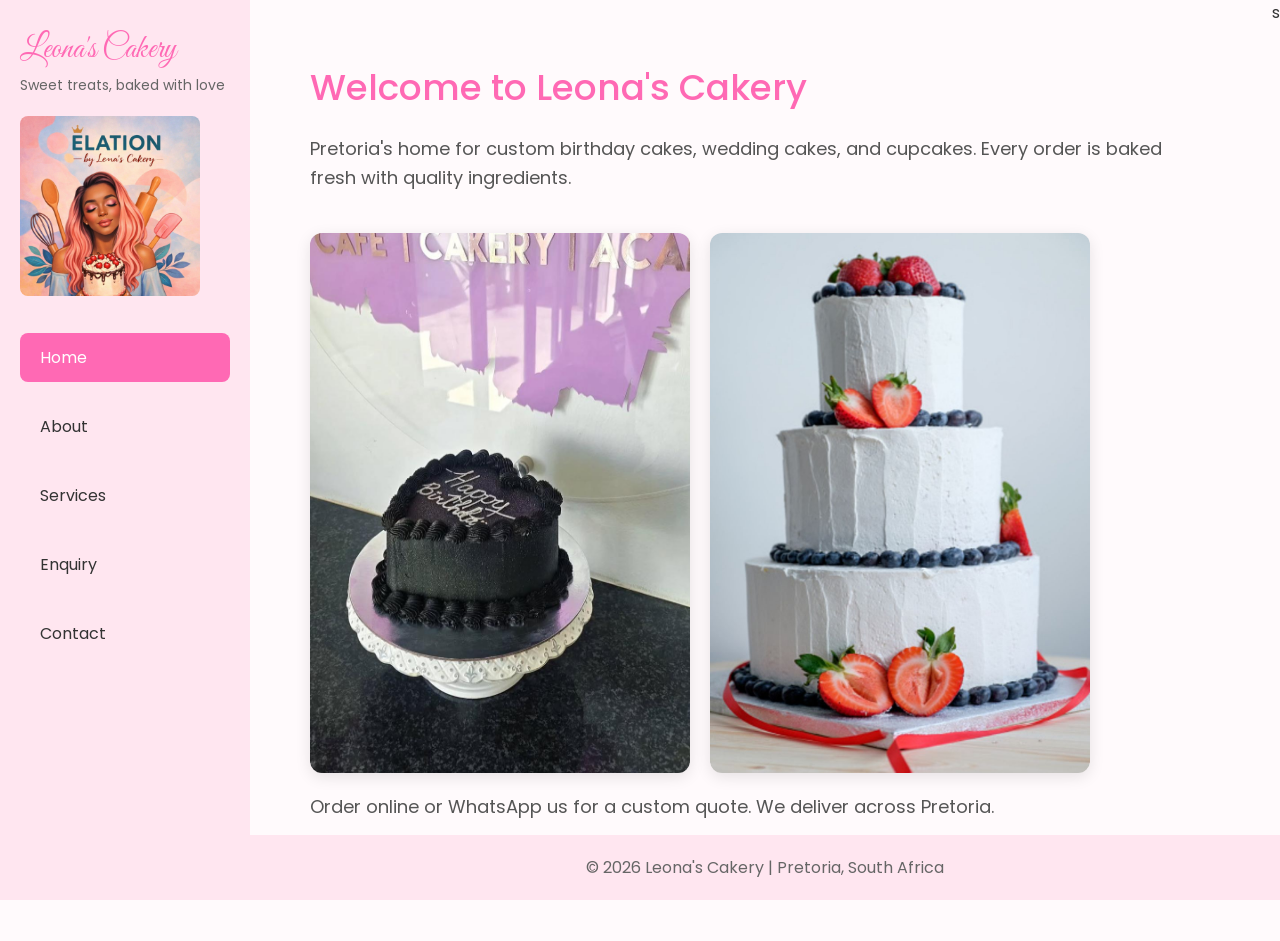
<file: index.html>
<!DOCTYPE html>
<html lang="en">
<head>
    <meta charset="UTF-8">
    <meta name="viewport" content="width=device-width, initial-scale=1.0">
    <title>Leona's Cakery - Home</title>
    <link rel="preconnect" href="https://fonts.googleapis.com">
    <link rel="preconnect" href="https://fonts.gstatic.com" crossorigin>
    <link href="https://fonts.googleapis.com/css2?family=Great+Vibes&family=Poppins:wght@300;400;500&display=swap" rel="stylesheet">
    <link rel="stylesheet" href="CSS/style.css">
</head>
<body>
    <header>
        <div class="sidebar">
            <div class="logo">
                <h1>Leona's Cakery</h1>
                <p>Sweet treats, baked with love</p>
                <img src="Images/elation-logo.jpg" alt="Leona's Cakery Logo" class="logo-img">
            </div>
            <nav>
                <ul>
                    <li><a href="index.html" class="active">Home</a></li>
                    <li><a href="about.html">About</a></li>
                    <li><a href="services.html">Services</a></li>
                    <li><a href="enquiry.html">Enquiry</a></li>
                    <li><a href="contact.html">Contact</a></li>
                </ul>
            </nav>
        </div>
    </header>

    <main>
        <section>
            <h2>Welcome to Leona's Cakery</h2>
            <p>Pretoria's home for custom birthday cakes, wedding cakes, and cupcakes. Every order is baked fresh with quality ingredients.</p>
            <div class="img-row">
                <img src="Images/birthday.jpg" alt="Birthday cake from Leona's Cakery" class="hero-img">
                <img src="Images/cake1.jpg" alt="Custom decorated cake" class="hero-img">
            </div>
            <p>Order online or WhatsApp us for a custom quote. We deliver across Pretoria.</p>
        </section>
    </main>

    <footer>
        <p>&copy; 2026 Leona's Cakery | Pretoria, South Africa</p>
    </footer>
</body>
</html>s
</file>
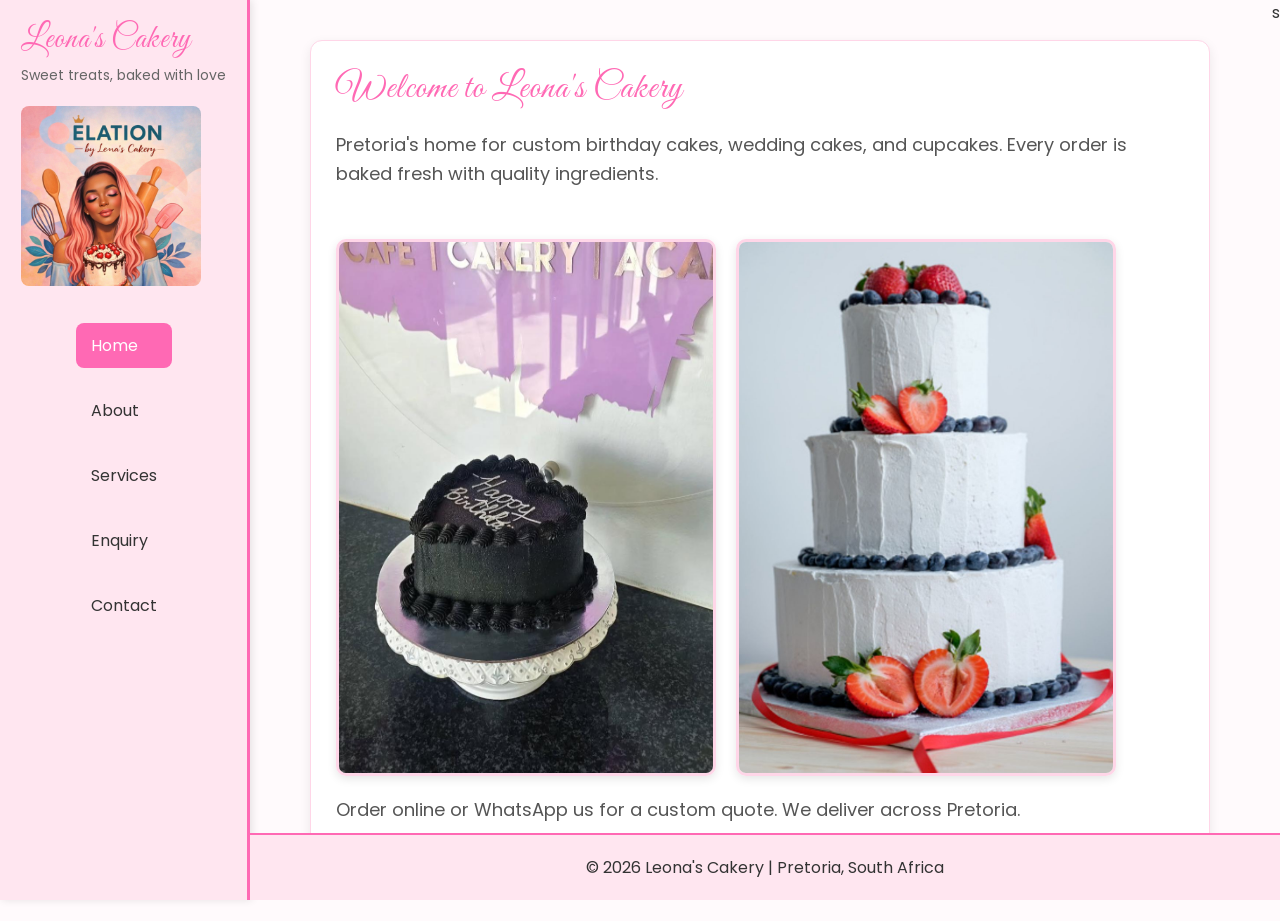
<file: Root folder ST10484528/index.html>
<!DOCTYPE html>
<html lang="en">
<head>
    <meta charset="UTF-8">
    <meta name="viewport" content="width=device-width, initial-scale=1.0">
    <title>Leona's Cakery - Home</title>
    <link rel="preconnect" href="https://fonts.googleapis.com">
    <link rel="preconnect" href="https://fonts.gstatic.com" crossorigin>
    <link href="https://fonts.googleapis.com/css2?family=Great+Vibes&family=Poppins:wght@300;400;500&display=swap" rel="stylesheet">
    <link rel="stylesheet" href="CSS/style.css">
</head>
<body>
    <header>
        <div class="sidebar">
            <div class="logo">
                <h1>Leona's Cakery</h1>
                <p>Sweet treats, baked with love</p>
                <img src="Images/elation-logo.jpg" alt="Leona's Cakery Logo" class="logo-img">
            </div>
            <nav>
                <ul>
                    <li><a href="index.html" class="active">Home</a></li>
                    <li><a href="about.html">About</a></li>
                    <li><a href="services.html">Services</a></li>
                    <li><a href="enquiry.html">Enquiry</a></li>
                    <li><a href="contact.html">Contact</a></li>
                </ul>
            </nav>
        </div>
    </header>

    <main class="main-content">
        <section>
            <h2>Welcome to Leona's Cakery</h2>
            <p>Pretoria's home for custom birthday cakes, wedding cakes, and cupcakes. Every order is baked fresh with quality ingredients.</p>
            <div class="img-row">
                <img src="Images/birthday.jpg" alt="Birthday cake from Leona's Cakery" class="hero-img">
                <img src="Images/cake1.jpg" alt="Custom decorated cake" class="hero-img">
            </div>
            <p>Order online or WhatsApp us for a custom quote. We deliver across Pretoria.</p>
        </section>
    </main>

    <footer>
        <p>&copy; 2026 Leona's Cakery | Pretoria, South Africa</p>
    </footer>
</body>
</html>s
</file>
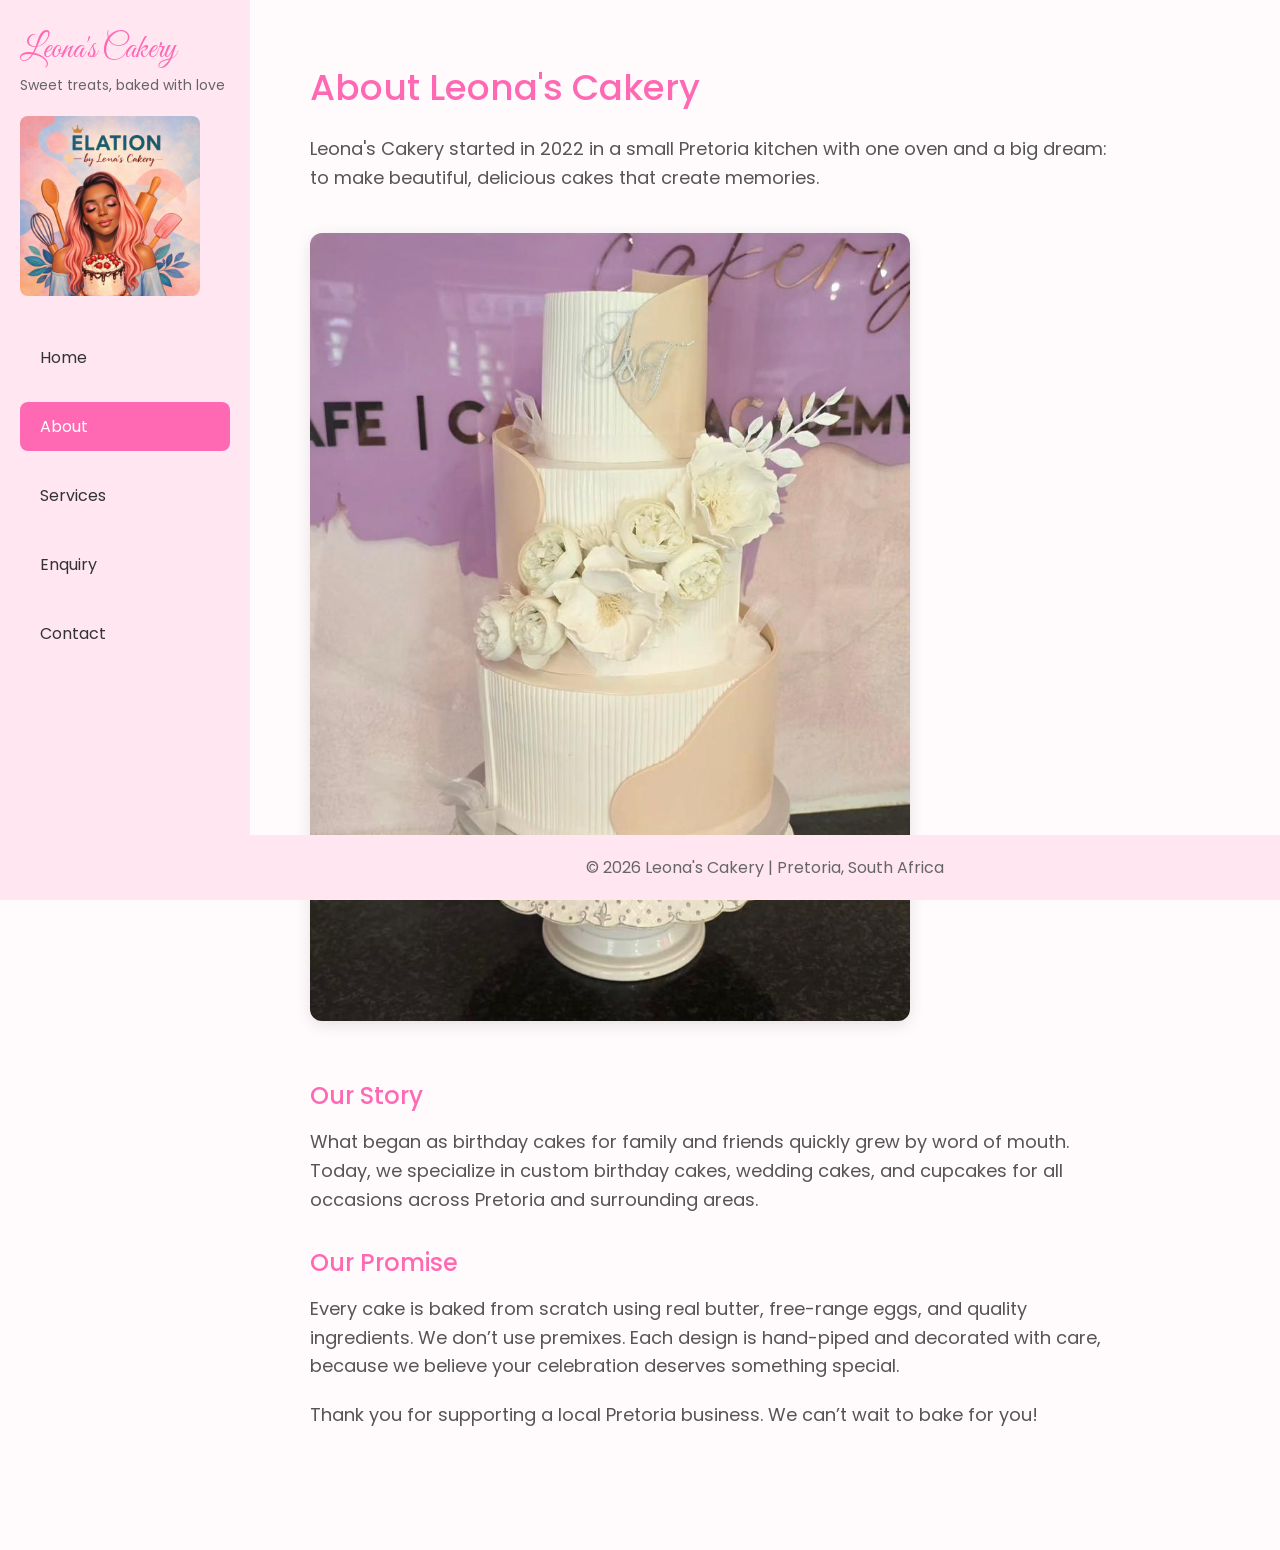
<file: about.html>
<!DOCTYPE html>
<html lang="en">
<head>
    <meta charset="UTF-8">
    <meta name="viewport" content="width=device-width, initial-scale=1.0">
    <title>Leona's Cakery - About</title>
    <link rel="preconnect" href="https://fonts.googleapis.com">
    <link rel="preconnect" href="https://fonts.gstatic.com" crossorigin>
    <link href="https://fonts.googleapis.com/css2?family=Great+Vibes&family=Poppins:wght@300;400;500&display=swap" rel="stylesheet">
    
    <style>
        * {
            margin: 0;
            padding: 0;
            box-sizing: border-box;
        }

        body {
            font-family: 'Poppins', sans-serif;
            background-color: #fffafc;
            display: flex;
            color: #333;
        }

        /* 5.2: Header + Nav */
        .sidebar {
            width: 250px;
            background-color: #ffe6f0;
            height: 100vh;
            padding: 30px 20px;
            position: fixed;
        }

        .logo h1 {
            color: #FF69B4;
            font-family: 'Great Vibes', cursive;
            font-size: 32px;
            margin-bottom: 5px;
            font-weight: 400;
        }

        .logo p {
            color: #666;
            font-size: 14px;
            margin-bottom: 20px;
        }

        .logo-img {
            width: 100%;
            max-width: 180px;
            margin-bottom: 30px;
            border-radius: 8px;
        }

        nav ul {
            list-style: none;
        }

        nav ul li {
            margin-bottom: 20px;
        }

        nav ul li a {
            text-decoration: none;
            color: #333;
            font-weight: 400;
            padding: 12px 20px;
            display: block;
            border-radius: 8px;
            transition: all 0.3s ease;
        }

        nav ul li a:hover,
        nav ul li a.active {
            background-color: #FF69B4;
            color: white;
        }

        /* 5.2: Main + 5.3: Content */
        main {
            margin-left: 250px;
            padding: 60px;
            width: 100%;
            padding-bottom: 100px;
        }

        main section {
            max-width: 800px;
        }

        main h2 {
            font-size: 36px;
            color: #FF69B4;
            margin-bottom: 20px;
            font-weight: 500;
        }

        main h3 {
            font-size: 24px;
            color: #FF69B4;
            margin: 30px 0 15px 0;
            font-weight: 500;
        }

        main p {
            font-size: 18px;
            line-height: 1.6;
            margin-bottom: 20px;
            color: #555;
        }

        .about-img {
            width: 100%;
            max-width: 600px;
            border-radius: 12px;
            margin: 20px 0;
            box-shadow: 0 4px 15px rgba(0,0,0,0.1);
        }

        /* 5.2: Footer */
        footer {
            margin-left: 250px;
            padding: 20px 60px;
            background-color: #ffe6f0;
            color: #666;
            text-align: center;
            position: fixed;
            bottom: 0;
            width: calc(100% - 250px);
        }
    </style>
</head>
<body>
    <!-- 5.2: Header Element -->
    <header>
        <div class="sidebar">
            <div class="logo">
                <h1>Leona's Cakery</h1>
                <p>Sweet treats, baked with love</p>
                <img src="Images/elation-logo.jpg" alt="Leona's Cakery Logo" class="logo-img">
            </div>
            <!-- 5.2: Nav Element -->
            <nav>
                <ul>
                    <li><a href="index.html">Home</a></li>
                    <li><a href="about.html" class="active">About</a></li>
                    <li><a href="services.html">Services</a></li>
                    <li><a href="enquiry.html">Enquiry</a></li>
                    <li><a href="contact.html">Contact</a></li>
                </ul>
            </nav>
        </div>
    </header>

    <!-- 5.2: Main Element + 5.3: Content -->
    <main>
        <section>
            <h2>About Leona's Cakery</h2>
            <p>Leona's Cakery started in 2022 in a small Pretoria kitchen with one oven and a big dream: to make beautiful, delicious cakes that create memories.</p>
            
            <img src="Images/wedding.jpg" alt="Elegant white wedding cake with floral decoration" class="about-img">
            
            <h3>Our Story</h3>
            <p>What began as birthday cakes for family and friends quickly grew by word of mouth. Today, we specialize in custom birthday cakes, wedding cakes, and cupcakes for all occasions across Pretoria and surrounding areas.</p>
            
            <h3>Our Promise</h3>
            <p>Every cake is baked from scratch using real butter, free-range eggs, and quality ingredients. We don’t use premixes. Each design is hand-piped and decorated with care, because we believe your celebration deserves something special.</p>
            
            <p>Thank you for supporting a local Pretoria business. We can’t wait to bake for you!</p>
        </section>
    </main>

    <!-- 5.2: Footer Element -->
    <footer>
        <p>&copy; 2026 Leona's Cakery | Pretoria, South Africa</p>
    </footer>
</body>
</html>
</file>
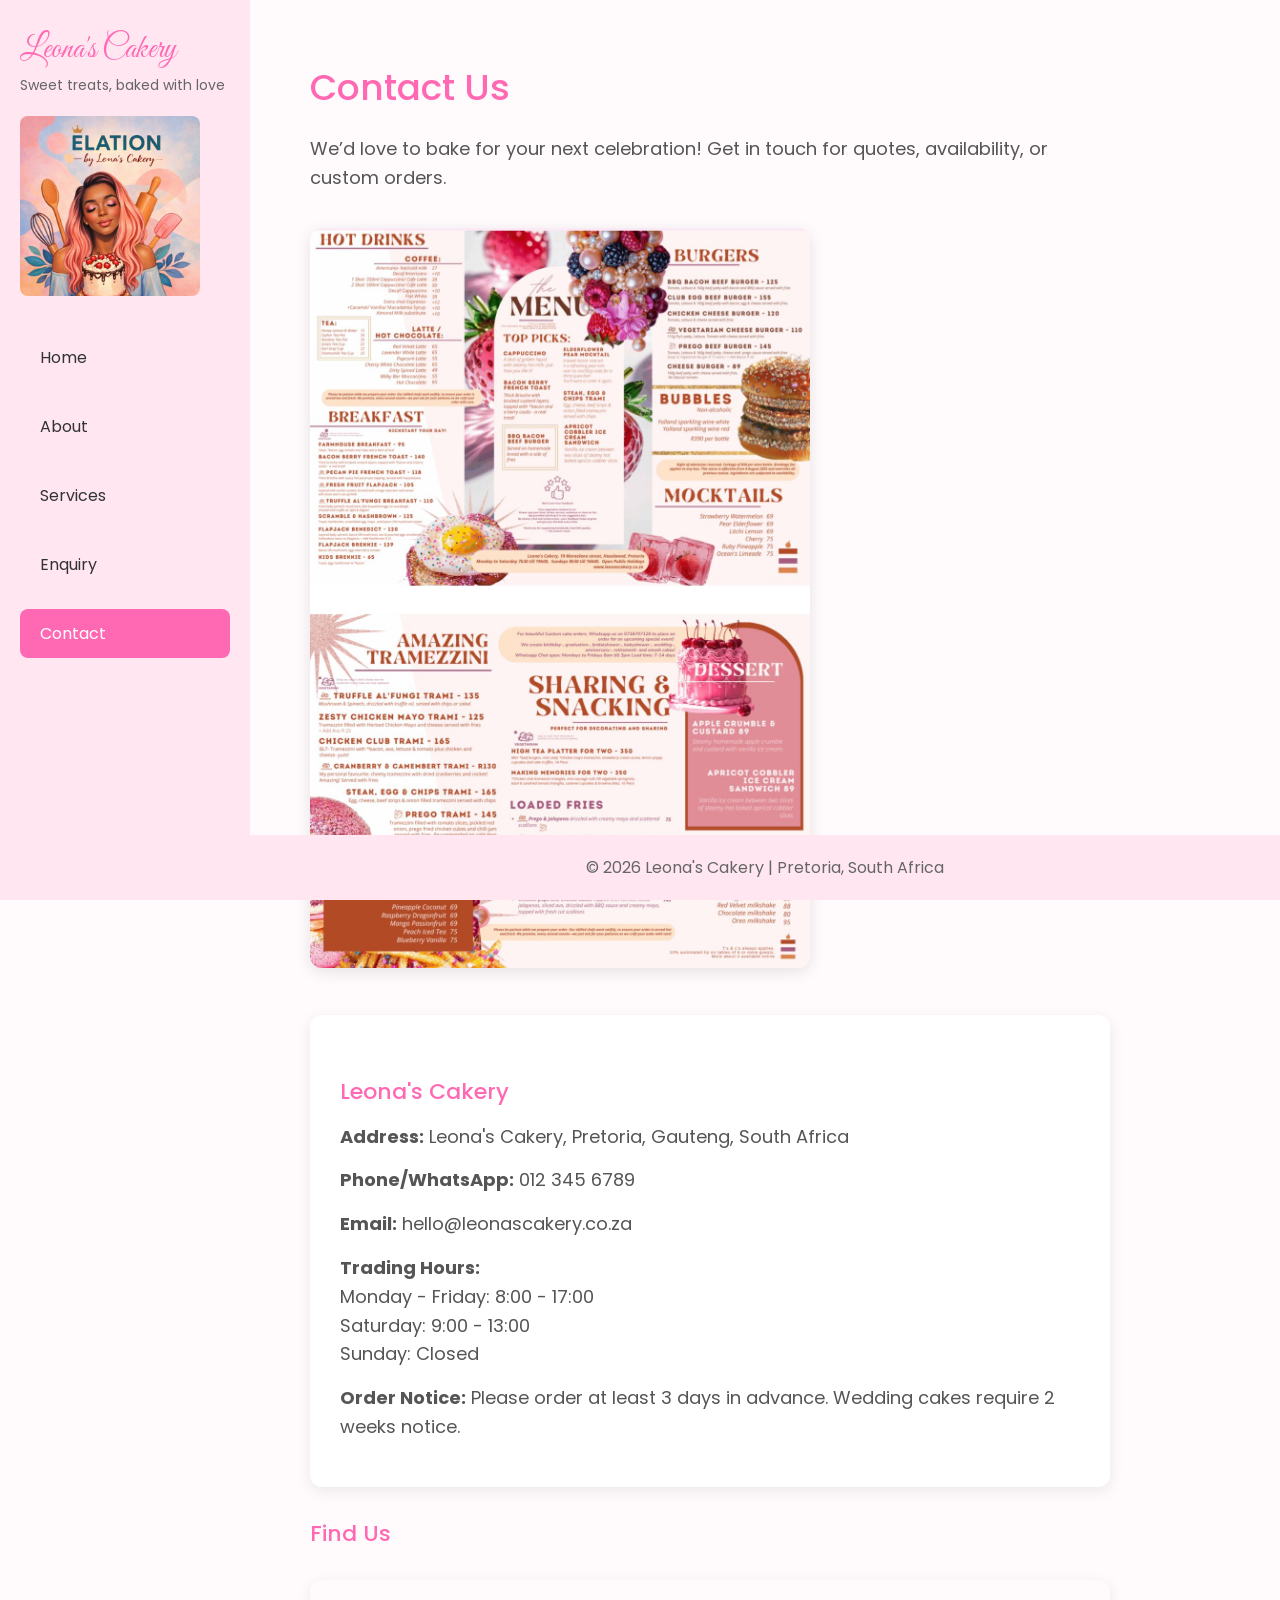
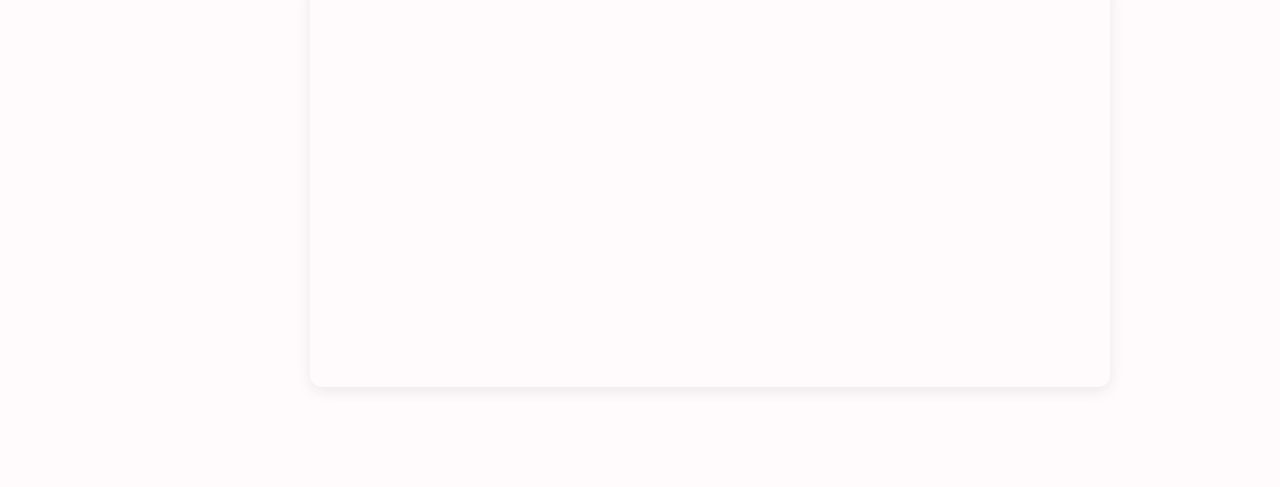
<file: contact.html>
<!DOCTYPE html>
<html lang="en">
<head>
    <meta charset="UTF-8">
    <meta name="viewport" content="width=device-width, initial-scale=1.0">
    <title>Leona's Cakery - Contact</title>
    <link rel="preconnect" href="https://fonts.googleapis.com">
    <link rel="preconnect" href="https://fonts.gstatic.com" crossorigin>
    <link href="https://fonts.googleapis.com/css2?family=Great+Vibes&family=Poppins:wght@300;400;500&display=swap" rel="stylesheet">
    
    <style>
        * {
            margin: 0;
            padding: 0;
            box-sizing: border-box;
        }

        body {
            font-family: 'Poppins', sans-serif;
            background-color: #fffafc;
            display: flex;
            color: #333;
        }

        .sidebar {
            width: 250px;
            background-color: #ffe6f0;
            height: 100vh;
            padding: 30px 20px;
            position: fixed;
        }

        .logo h1 {
            color: #FF69B4;
            font-family: 'Great Vibes', cursive;
            font-size: 32px;
            margin-bottom: 5px;
            font-weight: 400;
        }

        .logo p {
            color: #666;
            font-size: 14px;
            margin-bottom: 20px;
        }

        .logo-img {
            width: 100%;
            max-width: 180px;
            margin-bottom: 30px;
            border-radius: 8px;
        }

        nav ul {
            list-style: none;
        }

        nav ul li {
            margin-bottom: 20px;
        }

        nav ul li a {
            text-decoration: none;
            color: #333;
            font-weight: 400;
            padding: 12px 20px;
            display: block;
            border-radius: 8px;
            transition: all 0.3s ease;
        }

        nav ul li a:hover,
        nav ul li a.active {
            background-color: #FF69B4;
            color: white;
        }

        main {
            margin-left: 250px;
            padding: 60px;
            width: 100%;
            padding-bottom: 100px;
        }

        main section {
            max-width: 800px;
        }

        main h2 {
            font-size: 36px;
            color: #FF69B4;
            margin-bottom: 20px;
            font-weight: 500;
        }

        main h3 {
            font-size: 22px;
            color: #FF69B4;
            margin: 30px 0 15px 0;
            font-weight: 500;
        }

        main p {
            font-size: 18px;
            line-height: 1.6;
            margin-bottom: 15px;
            color: #555;
        }

        .contact-img {
            width: 100%;
            max-width: 500px;
            border-radius: 12px;
            margin: 20px 0;
            box-shadow: 0 4px 15px rgba(0,0,0,0.1);
        }

        .contact-details {
            background: white;
            padding: 30px;
            border-radius: 12px;
            margin-top: 20px;
            box-shadow: 0 4px 15px rgba(0,0,0,0.08);
        }

        .map-container {
            margin-top: 30px;
            border-radius: 12px;
            overflow: hidden;
            box-shadow: 0 4px 15px rgba(0,0,0,0.08);
        }

        .map-container iframe {
            width: 100%;
            height: 400px;
            border: 0;
        }

        footer {
            margin-left: 250px;
            padding: 20px 60px;
            background-color: #ffe6f0;
            color: #666;
            text-align: center;
            position: fixed;
            bottom: 0;
            width: calc(100% - 250px);
        }
    </style>
</head>
<body>
    <header>
        <div class="sidebar">
            <div class="logo">
                <h1>Leona's Cakery</h1>
                <p>Sweet treats, baked with love</p>
                <img src="Images/elation-logo.jpg" alt="Leona's Cakery Logo" class="logo-img">
            </div>
            <nav>
                <ul>
                    <li><a href="index.html">Home</a></li>
                    <li><a href="about.html">About</a></li>
                    <li><a href="services.html">Services</a></li>
                    <li><a href="enquiry.html">Enquiry</a></li>
                    <li><a href="contact.html" class="active">Contact</a></li>
                </ul>
            </nav>
        </div>
    </header>

    <main>
        <section>
            <h2>Contact Us</h2>
            <p>We’d love to bake for your next celebration! Get in touch for quotes, availability, or custom orders.</p>
            
            <img src="Images/menu.jpg" alt="Leona's Cakery menu and cake selection" class="contact-img">
            
            <div class="contact-details">
                <h3>Leona's Cakery</h3>
                <p><strong>Address:</strong> Leona's Cakery, Pretoria, Gauteng, South Africa</p>
                <p><strong>Phone/WhatsApp:</strong> 012 345 6789</p>
                <p><strong>Email:</strong> hello@leonascakery.co.za</p>
                <p><strong>Trading Hours:</strong><br>
                Monday - Friday: 8:00 - 17:00<br>
                Saturday: 9:00 - 13:00<br>
                Sunday: Closed</p>
                <p><strong>Order Notice:</strong> Please order at least 3 days in advance. Wedding cakes require 2 weeks notice.</p>
            </div>

            <h3>Find Us</h3>
            <div class="map-container">
                <iframe src="https://www.google.com/maps/embed?pb=!1m18!1m12!1m3!1d3012.68008303125!2d28.258009674591207!3d-25.778445377341374!2m3!1f0!2f0!3f0!3m2!1i1024!2i768!4f13.1!3m3!1m2!1s0x1ebfd93e528a2d7b%3A0x933983daee65636!2sLeona&#39;s%20Cakery!5e1!3m2!1sen!2sza!4v1776691187430!5m2!1sen!2sza" allowfullscreen="" loading="lazy" referrerpolicy="no-referrer-when-downgrade"></iframe>
            </div>
        </section>
    </main>

    <footer>
        <p>&copy; 2026 Leona's Cakery | Pretoria, South Africa</p>
    </footer>
</body>
</html>
</file>
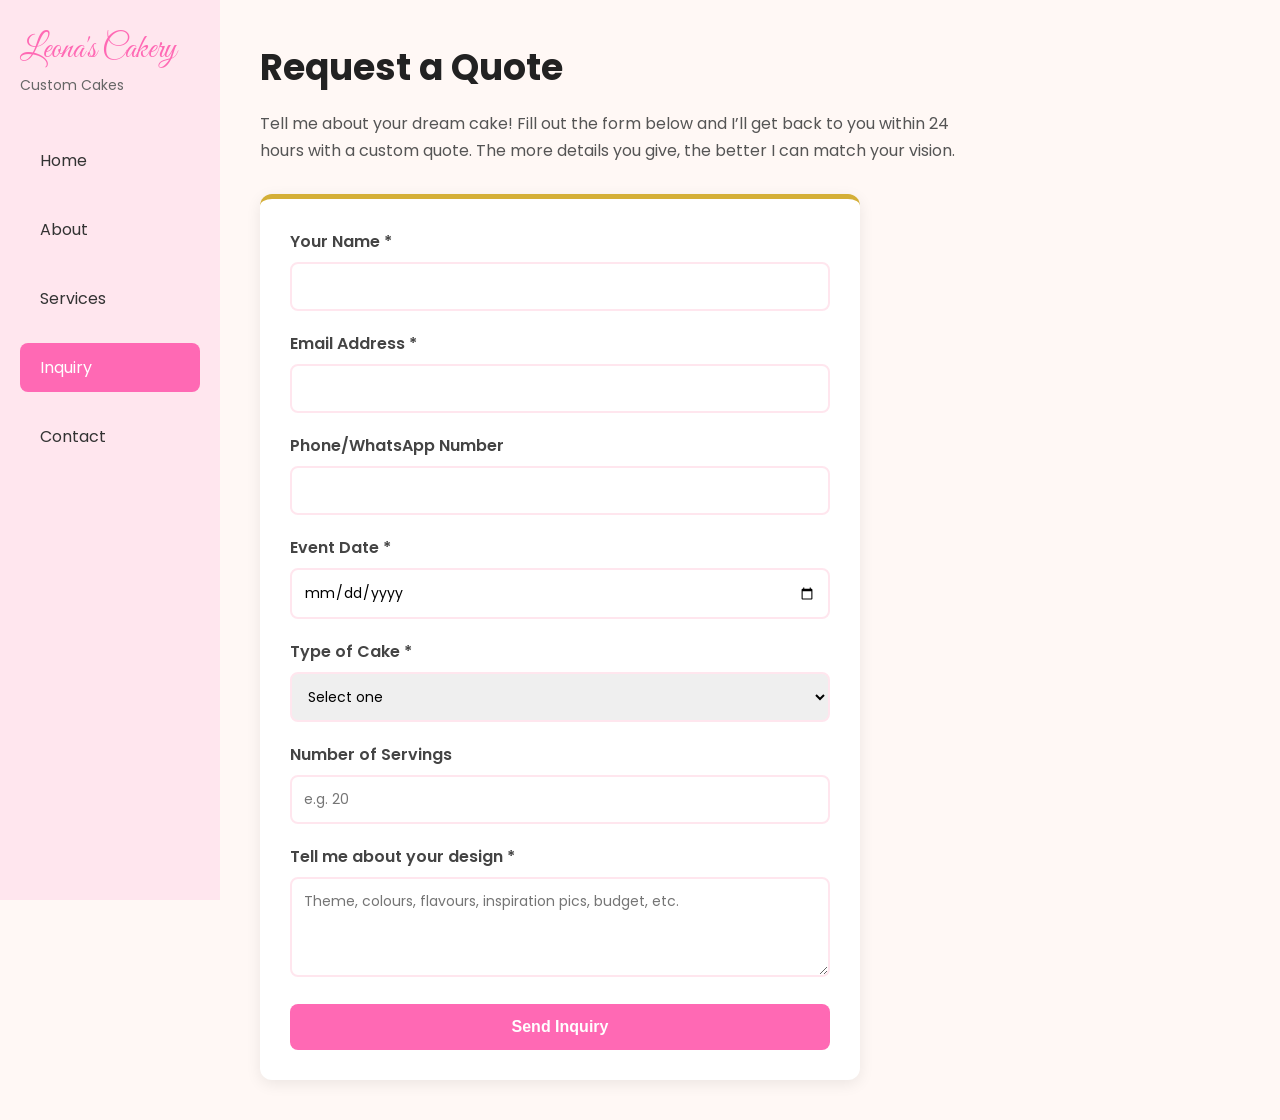
<file: enquiry.html>
<!DOCTYPE html>
<html lang="en">
<head>
    <meta charset="UTF-8">
    <meta name="viewport" content="width=device-width, initial-scale=1.0">
    <title>Leona's Cakery - Inquiry</title>
    
    <!-- Fonts: Great Vibes for logo, Poppins for text -->
    <link rel="preconnect" href="https://fonts.googleapis.com">
    <link rel="preconnect" href="https://fonts.gstatic.com" crossorigin>
    <link href="https://fonts.googleapis.com/css2?family=Great+Vibes&family=Poppins:wght@300;400;600&display=swap" rel="stylesheet">
    
    <style>
        * {
            margin: 0;
            padding: 0;
            box-sizing: border-box;
        }

        body {
            font-family: 'Poppins', sans-serif;
            display: flex;
            background-color: #FFF8F5;
            color: #333;
        }

        /* Pink sidebar - same as other pages */
        .sidebar {
            width: 220px;
            background-color: #FFE6EE;
            height: 100vh;
            padding: 30px 20px;
            position: fixed;
        }

        .logo h1 {
            color: #FF69B4;
            font-family: 'Great Vibes', cursive;
            font-size: 32px;
            margin-bottom: 5px;
            font-weight: 400;
        }

        .logo p {
            color: #666;
            font-size: 14px;
            margin-bottom: 40px;
        }

        .sidebar nav ul {
            list-style: none;
        }

        .sidebar nav ul li {
            margin-bottom: 20px;
        }

        .sidebar nav ul li a {
            text-decoration: none;
            color: #333;
            font-weight: 400;
            padding: 12px 20px;
            display: block;
            border-radius: 8px;
            transition: all 0.3s ease;
        }

        .sidebar nav ul li a.active,
        .sidebar nav ul li a:hover {
            background-color: #FF69B4;
            color: white;
        }

        /* Main content */
        .main-content {
            margin-left: 220px;
            padding: 40px;
            width: calc(100% - 220px);
        }

        .inquiry-section h1 {
            font-size: 36px;
            margin-bottom: 15px;
            color: #222;
        }

        .inquiry-section > p {
            line-height: 1.7;
            color: #555;
            margin-bottom: 30px;
            max-width: 700px;
        }

        /* Form styling */
        .inquiry-form {
            background: white;
            padding: 30px;
            border-radius: 12px;
            box-shadow: 0 4px 15px rgba(0,0,0,0.08);
            max-width: 600px;
            border-top: 5px solid #D4AF37;
        }

        .form-group {
            margin-bottom: 20px;
        }

        .form-group label {
            display: block;
            margin-bottom: 8px;
            font-weight: 600;
            color: #444;
        }

        .form-group input,
        .form-group select,
        .form-group textarea {
            width: 100%;
            padding: 12px;
            border: 2px solid #FFE6EE;
            border-radius: 8px;
            font-family: 'Poppins', sans-serif;
            font-size: 14px;
            transition: border-color 0.3s ease;
        }

        .form-group input:focus,
        .form-group select:focus,
        .form-group textarea:focus {
            outline: none;
            border-color: #FF69B4;
        }

        .form-group textarea {
            resize: vertical;
            min-height: 100px;
        }

        .submit-btn {
            background-color: #FF69B4;
            color: white;
            border: none;
            padding: 14px 30px;
            border-radius: 8px;
            font-size: 16px;
            font-weight: 600;
            cursor: pointer;
            transition: background-color 0.3s ease;
            width: 100%;
        }

        .submit-btn:hover {
            background-color: #ff4fa7;
        }

        /* Mobile responsive */
        @media (max-width: 768px) {
            .sidebar {
                width: 100%;
                height: auto;
                position: relative;
            }
            
            .main-content {
                margin-left: 0;
                width: 100%;
                padding: 20px;
            }
        }
    </style>
</head>
<body>
    <div class="sidebar">
        <div class="logo">
            <h1>Leona's Cakery</h1>
            <p>Custom Cakes</p>
        </div>
        <nav>
            <ul>
                <li><a href="index.html">Home</a></li>
                <li><a href="about.html">About</a></li>
                <li><a href="services.html">Services</a></li>
                <li><a href="inquiry.html" class="active">Inquiry</a></li>
                <li><a href="contact.html">Contact</a></li>
            </ul>
        </nav>
    </div>

    <div class="main-content">
        <div class="inquiry-section">
            <h1>Request a Quote</h1>
            <p>Tell me about your dream cake! Fill out the form below and I’ll get back to you within 24 hours with a custom quote. The more details you give, the better I can match your vision.</p>

            <form class="inquiry-form" action="#" method="POST">
                <div class="form-group">
                    <label for="name">Your Name *</label>
                    <input type="text" id="name" name="name" required>
                </div>

                <div class="form-group">
                    <label for="email">Email Address *</label>
                    <input type="email" id="email" name="email" required>
                </div>

                <div class="form-group">
                    <label for="phone">Phone/WhatsApp Number</label>
                    <input type="tel" id="phone" name="phone">
                </div>

                <div class="form-group">
                    <label for="event-date">Event Date *</label>
                    <input type="date" id="event-date" name="event-date" required>
                </div>

                <div class="form-group">
                    <label for="cake-type">Type of Cake *</label>
                    <select id="cake-type" name="cake-type" required>
                        <option value="">Select one</option>
                        <option value="birthday">Birthday Cake</option>
                        <option value="wedding">Wedding Cake</option>
                        <option value="cupcakes">Cupcakes</option>
                        <option value="other">Other / Custom</option>
                    </select>
                </div>

                <div class="form-group">
                    <label for="servings">Number of Servings</label>
                    <input type="number" id="servings" name="servings" placeholder="e.g. 20">
                </div>

                <div class="form-group">
                    <label for="details">Tell me about your design *</label>
                    <textarea id="details" name="details" placeholder="Theme, colours, flavours, inspiration pics, budget, etc." required></textarea>
                </div>

                <button type="submit" class="submit-btn">Send Inquiry</button>
            </form>
        </div>
    </div>
</body>
</html>
</file>
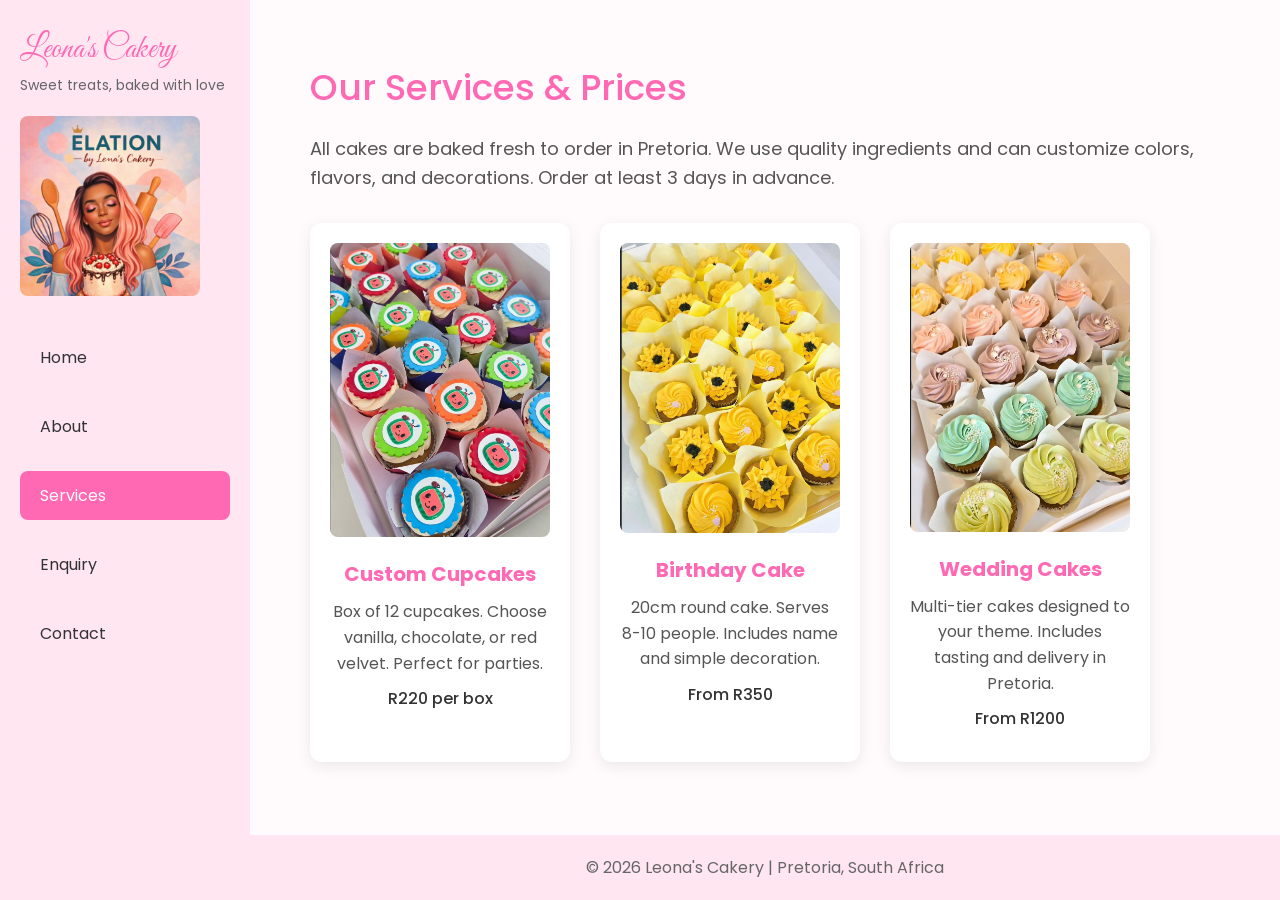
<file: services.html>
<!DOCTYPE html>
<html lang="en">
<head>
    <meta charset="UTF-8">
    <meta name="viewport" content="width=device-width, initial-scale=1.0">
    <title>Leona's Cakery - Services</title>
    <link rel="preconnect" href="https://fonts.googleapis.com">
    <link rel="preconnect" href="https://fonts.gstatic.com" crossorigin>
    <link href="https://fonts.googleapis.com/css2?family=Great+Vibes&family=Poppins:wght@300;400;500&display=swap" rel="stylesheet">
    
    <style>
        * {
            margin: 0;
            padding: 0;
            box-sizing: border-box;
        }

        body {
            font-family: 'Poppins', sans-serif;
            background-color: #fffafc;
            display: flex;
            color: #333;
        }

        /* 5.2: Header + Nav */
        .sidebar {
            width: 250px;
            background-color: #ffe6f0;
            height: 100vh;
            padding: 30px 20px;
            position: fixed;
        }

        .logo h1 {
            color: #FF69B4;
            font-family: 'Great Vibes', cursive;
            font-size: 32px;
            margin-bottom: 5px;
            font-weight: 400;
        }

        .logo p {
            color: #666;
            font-size: 14px;
            margin-bottom: 20px;
        }

        .logo-img {
            width: 100%;
            max-width: 180px;
            margin-bottom: 30px;
            border-radius: 8px;
        }

        nav ul {
            list-style: none;
        }

        nav ul li {
            margin-bottom: 20px;
        }

        nav ul li a {
            text-decoration: none;
            color: #333;
            font-weight: 400;
            padding: 12px 20px;
            display: block;
            border-radius: 8px;
            transition: all 0.3s ease;
        }

        nav ul li a:hover,
        nav ul li a.active {
            background-color: #FF69B4;
            color: white;
        }

        /* 5.2: Main + 5.3: Content */
        main {
            margin-left: 250px;
            padding: 60px;
            width: 100%;
            padding-bottom: 100px;
        }

        main section {
            max-width: 900px;
        }

        main h2 {
            font-size: 36px;
            color: #FF69B4;
            margin-bottom: 20px;
            font-weight: 500;
        }

        main p {
            font-size: 18px;
            line-height: 1.6;
            margin-bottom: 30px;
            color: #555;
        }

        .service-grid {
            display: flex;
            gap: 30px;
            flex-wrap: wrap;
            margin-top: 30px;
        }

        .service-card {
            background: white;
            border-radius: 12px;
            padding: 20px;
            width: 260px;
            box-shadow: 0 4px 15px rgba(0,0,0,0.08);
            text-align: center;
        }

        .service-card img {
            width: 100%;
            border-radius: 8px;
            margin-bottom: 15px;
        }

        .service-card h3 {
            color: #FF69B4;
            font-size: 20px;
            margin-bottom: 10px;
        }

        .service-card p {
            font-size: 16px;
            margin-bottom: 10px;
        }

        .price {
            font-weight: 500;
            color: #333;
            font-size: 18px;
        }

        /* 5.2: Footer */
        footer {
            margin-left: 250px;
            padding: 20px 60px;
            background-color: #ffe6f0;
            color: #666;
            text-align: center;
            position: fixed;
            bottom: 0;
            width: calc(100% - 250px);
        }
    </style>
</head>
<body>
    <!-- 5.2: Header Element -->
    <header>
        <div class="sidebar">
            <div class="logo">
                <h1>Leona's Cakery</h1>
                <p>Sweet treats, baked with love</p>
                <img src="Images/elation-logo.jpg" alt="Leona's Cakery Logo" class="logo-img">
            </div>
            <!-- 5.2: Nav Element -->
            <nav>
                <ul>
                    <li><a href="index.html">Home</a></li>
                    <li><a href="about.html">About</a></li>
                    <li><a href="services.html" class="active">Services</a></li>
                    <li><a href="enquiry.html">Enquiry</a></li>
                    <li><a href="contact.html">Contact</a></li>
                </ul>
            </nav>
        </div>
    </header>

    <!-- 5.2: Main Element + 5.3: Content -->
    <main>
        <section>
            <h2>Our Services & Prices</h2>
            <p>All cakes are baked fresh to order in Pretoria. We use quality ingredients and can customize colors, flavors, and decorations. Order at least 3 days in advance.</p>
            
            <div class="service-grid">
                <!-- Service 1 -->
                <div class="service-card">
                    <img src="Images/cupcake1.jpg" alt="Assorted decorated cupcakes">
                    <h3>Custom Cupcakes</h3>
                    <p>Box of 12 cupcakes. Choose vanilla, chocolate, or red velvet. Perfect for parties.</p>
                    <p class="price">R220 per box</p>
                </div>

                <!-- Service 2 -->
                <div class="service-card">
                    <img src="Images/cupcake2.jpg" alt="Yellow themed cupcakes">
                    <h3>Birthday Cake</h3>
                    <p>20cm round cake. Serves 8-10 people. Includes name and simple decoration.</p>
                    <p class="price">From R350</p>
                </div>

                <!-- Service 3 -->
                <div class="service-card">
                    <img src="Images/cupcake3.jpg" alt="Pastel cupcakes with icing">
                    <h3>Wedding Cakes</h3>
                    <p>Multi-tier cakes designed to your theme. Includes tasting and delivery in Pretoria.</p>
                    <p class="price">From R1200</p>
                </div>
            </div>
        </section>
    </main>

    <!-- 5.2: Footer Element -->
    <footer>
        <p>&copy; 2026 Leona's Cakery | Pretoria, South Africa</p>
    </footer>
</body>
</html>
</file>
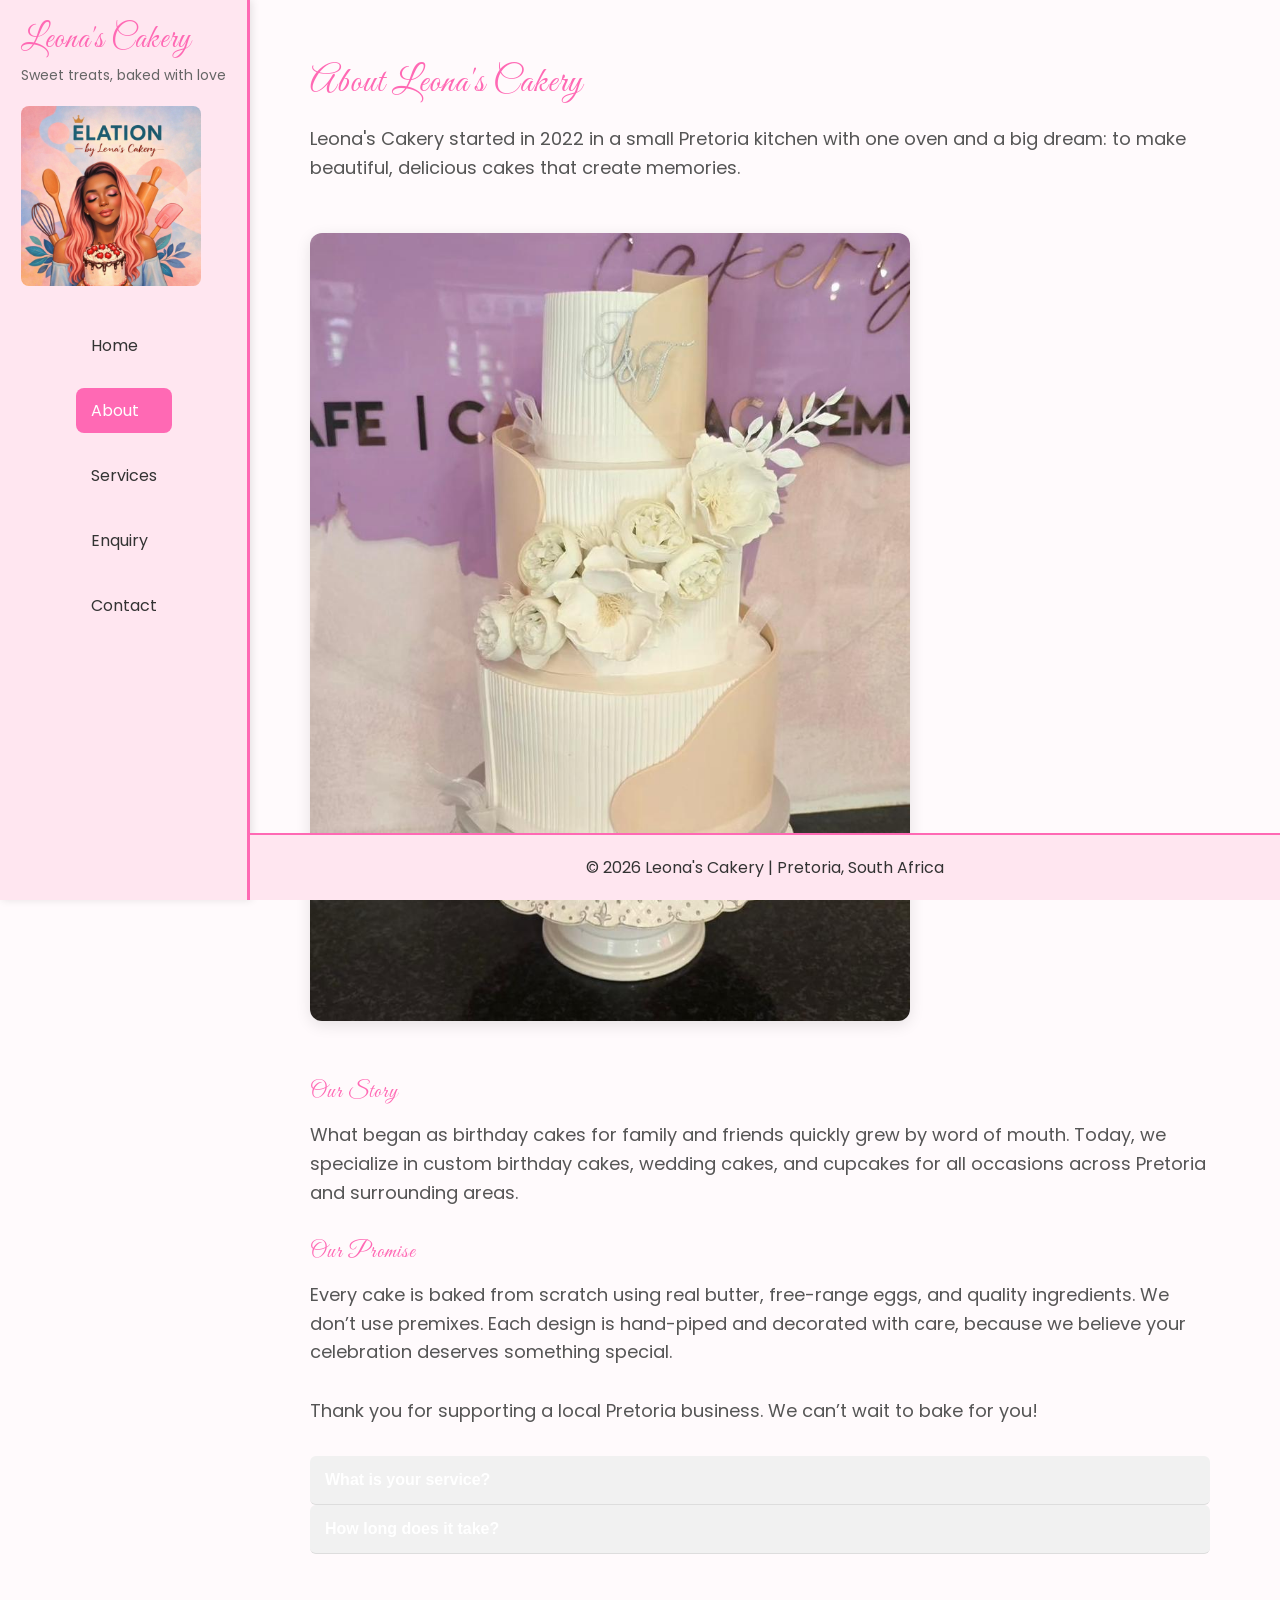
<file: Root folder ST10484528/about.html>
<!DOCTYPE html>
<html lang="en">
<head>
    <meta charset="UTF-8">
    <meta name="viewport" content="width=device-width, initial-scale=1.0">
    <title>Leona's Cakery - About</title>
    <link rel="preconnect" href="https://fonts.googleapis.com">
    <link rel="preconnect" href="https://fonts.gstatic.com" crossorigin>
    <link href="https://fonts.googleapis.com/css2?family=Great+Vibes&family=Poppins:wght@300;400;500&display=swap" rel="stylesheet">
    <link rel="stylesheet" href="CSS/style.css">
</head>
<body>
    <!-- 5.2: Header Element -->
    <header>
        <div class="sidebar">
            <div class="logo">
                <h1>Leona's Cakery</h1>
                <p>Sweet treats, baked with love</p>
                <img src="Images/elation-logo.jpg" alt="Leona's Cakery Logo" class="logo-img">
            </div>
            <!-- 5.2: Nav Element -->
            <nav>
                <ul>
                    <li><a href="index.html">Home</a></li>
                    <li><a href="about.html" class="active">About</a></li>
                    <li><a href="services.html">Services</a></li>
                    <li><a href="enquiry.html">Enquiry</a></li>
                    <li><a href="contact.html">Contact</a></li>
                </ul>
            </nav>
        </div>
    </header>

    <!-- 5.2: Main Element + 5.3: Content -->
    <main>
        <section>
            <h2>About Leona's Cakery</h2>
            <p>Leona's Cakery started in 2022 in a small Pretoria kitchen with one oven and a big dream: to make beautiful, delicious cakes that create memories.</p>
            
            <img src="Images/wedding.jpg" alt="Elegant white wedding cake with floral decoration" class="about-img">
            
            <h3>Our Story</h3>
            <p>What began as birthday cakes for family and friends quickly grew by word of mouth. Today, we specialize in custom birthday cakes, wedding cakes, and cupcakes for all occasions across Pretoria and surrounding areas.</p>
            
            <h3>Our Promise</h3>
            <p>Every cake is baked from scratch using real butter, free-range eggs, and quality ingredients. We don’t use premixes. Each design is hand-piped and decorated with care, because we believe your celebration deserves something special.</p>
            
            <p>Thank you for supporting a local Pretoria business. We can’t wait to bake for you!</p>
        <div class="accordion">
  <button class="accordion-btn">What is your service?</button>
  <div class="accordion-content">
    <p>We provide web design and development services for small businesses.</p>
  </div>

  <button class="accordion-btn">How long does it take?</button>
  <div class="accordion-content">
    <p>Most projects take 2-4 weeks depending on complexity.</p>
  </div>
</div>


    </main>
<script src="js/script.js"></script></section>
    <!-- 5.2: Footer Element -->
    <footer>
        <p>&copy; 2026 Leona's Cakery | Pretoria, South Africa</p>
    </footer>
</body>
</html>
</file>
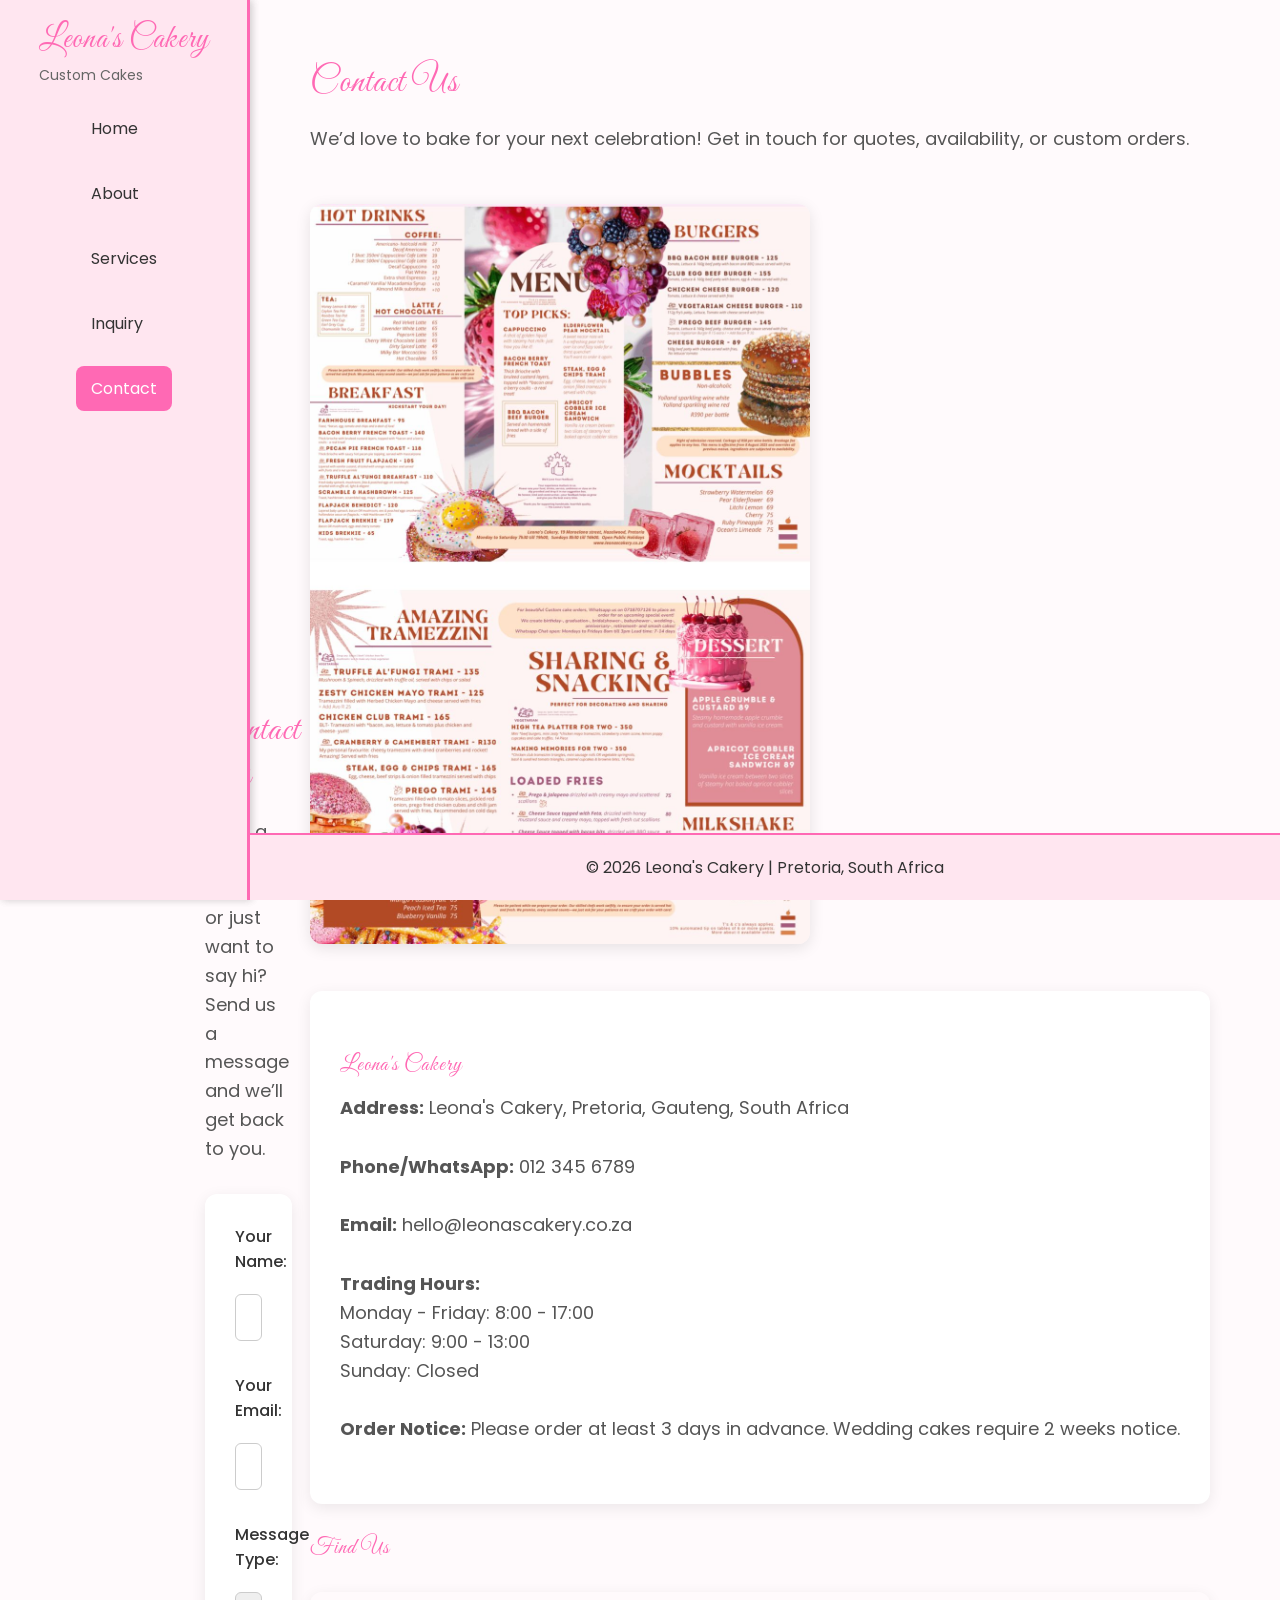
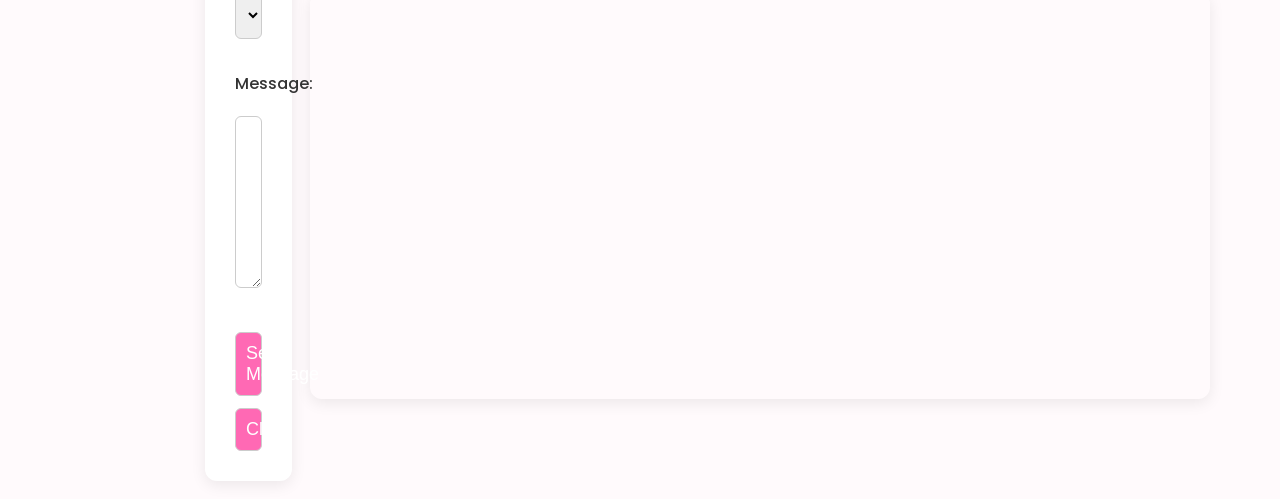
<file: Root folder ST10484528/contact.html>
<!DOCTYPE html>
<html lang="en">
<head>
    <meta charset="UTF-8">
    <meta name="viewport" content="width=device-width, initial-scale=1.0">
    <title>Leona's Cakery - Contact</title>
    <link rel="preconnect" href="https://fonts.googleapis.com">
    <link rel="preconnect" href="https://fonts.gstatic.com" crossorigin>
    <link href="https://fonts.googleapis.com/css2?family=Great+Vibes&family=Poppins:wght@300;400;500&display=swap" rel="stylesheet">
    
    <link rel="stylesheet" href="CSS/style.css">
</head>
<body>
    <header>
        <div class="sidebar">
            <div class="logo">
                <h1>Leona's Cakery</h1>
                <p>Sweet treats, baked with love</p>
                <img src="Images/elation-logo.jpg" alt="Leona's Cakery Logo" class="logo-img">
            </div>
            <nav>
                <ul>
                    <li><a href="index.html">Home</a></li>
                    <li><a href="about.html">About</a></li>
                    <li><a href="services.html">Services</a></li>
                    <li><a href="enquiry.html">Enquiry</a></li>
                    <li><a href="contact.html" class="active">Contact</a></li>
                </ul>
            </nav>
           <!DOCTYPE html>
<html lang="en">
<head>
  <meta charset="UTF-8">
  <meta name="viewport" content="width=device-width, initial-scale=1.0">
  <title>Leona's Cakery - Contact</title>
  <link rel="preconnect" href="https://fonts.googleapis.com">
  <link rel="preconnect" href="https://fonts.gstatic.com" crossorigin>
  <link href="https://fonts.googleapis.com/css2?family=Great+Vibes&family=Poppins:wght@300;400;600&display=swap" rel="stylesheet">
  <link rel="stylesheet" href="CSS/style.css">
</head>
<body>
  <div class="sidebar">
    <div class="logo">
      <h1>Leona's Cakery</h1>
      <p>Custom Cakes</p>
    </div>
    <nav>
      <ul>
        <li><a href="index.html">Home</a></li>
        <li><a href="about.html">About</a></li>
        <li><a href="services.html">Services</a></li>
        <li><a href="enquiry.html">Inquiry</a></li>
        <li><a href="contact.html" class="active">Contact</a></li>
      </ul>
    </nav>
  </div>

  <main>
    <section class="form-section">
      <h2>Contact Us</h2>
      <p>Have a question, feedback, or just want to say hi? Send us a message and we’ll get back to you.</p>
      
      <form id="contactForm" action="mailto:contact@leonacakery.com" method="post" enctype="text/plain">
        
        <label for="cname">Your Name:</label>
        <input type="text" id="cname" name="name" required minlength="3">

        <label for="cemail">Your Email:</label>
        <input type="email" id="cemail" name="email" required>

        <label for="subject">Message Type:</label>
        <select id="subject" name="subject" required>
          <option value="">-- Select --</option>
          <option value="general">General Enquiry</option>
          <option value="feedback">Feedback</option>
          <option value="complaint">Complaint</option>
        </select>

        <label for="cmessage">Message:</label>
        <textarea id="cmessage" name="message" rows="6" required minlength="10"></textarea>

        <div id="contactError" class="error"></div>
        
        <button type="submit">Send Message</button>
        <button type="reset">Clear</button>
      </form>
    </section>
  </main>

  <script src="js/script.js"></script>
</body>
</html> 
        </div>
    </header>

    <main>
        <section>
            <h2>Contact Us</h2>
            <p>We’d love to bake for your next celebration! Get in touch for quotes, availability, or custom orders.</p>
            
            <img src="Images/menu.jpg" alt="Leona's Cakery menu and cake selection" class="contact-img">
            
            <div class="contact-details">
                <h3>Leona's Cakery</h3>
                <p><strong>Address:</strong> Leona's Cakery, Pretoria, Gauteng, South Africa</p>
                <p><strong>Phone/WhatsApp:</strong> 012 345 6789</p>
                <p><strong>Email:</strong> hello@leonascakery.co.za</p>
                <p><strong>Trading Hours:</strong><br>
                Monday - Friday: 8:00 - 17:00<br>
                Saturday: 9:00 - 13:00<br>
                Sunday: Closed</p>
                <p><strong>Order Notice:</strong> Please order at least 3 days in advance. Wedding cakes require 2 weeks notice.</p>
            </div>

            <h3>Find Us</h3>
            <div class="map-container">
                <iframe src="https://www.google.com/maps/embed?pb=!1m18!1m12!1m3!1d3012.68008303125!2d28.258009674591207!3d-25.778445377341374!2m3!1f0!2f0!3f0!3m2!1i1024!2i768!4f13.1!3m3!1m2!1s0x1ebfd93e528a2d7b%3A0x933983daee65636!2sLeona&#39;s%20Cakery!5e1!3m2!1sen!2sza!4v1776691187430!5m2!1sen!2sza" allowfullscreen="" loading="lazy" referrerpolicy="no-referrer-when-downgrade"></iframe>
            </div>
        </section>
    </main>

    <footer>
        <p>&copy; 2026 Leona's Cakery | Pretoria, South Africa</p>
    </footer>
</body>
</html>
</file>
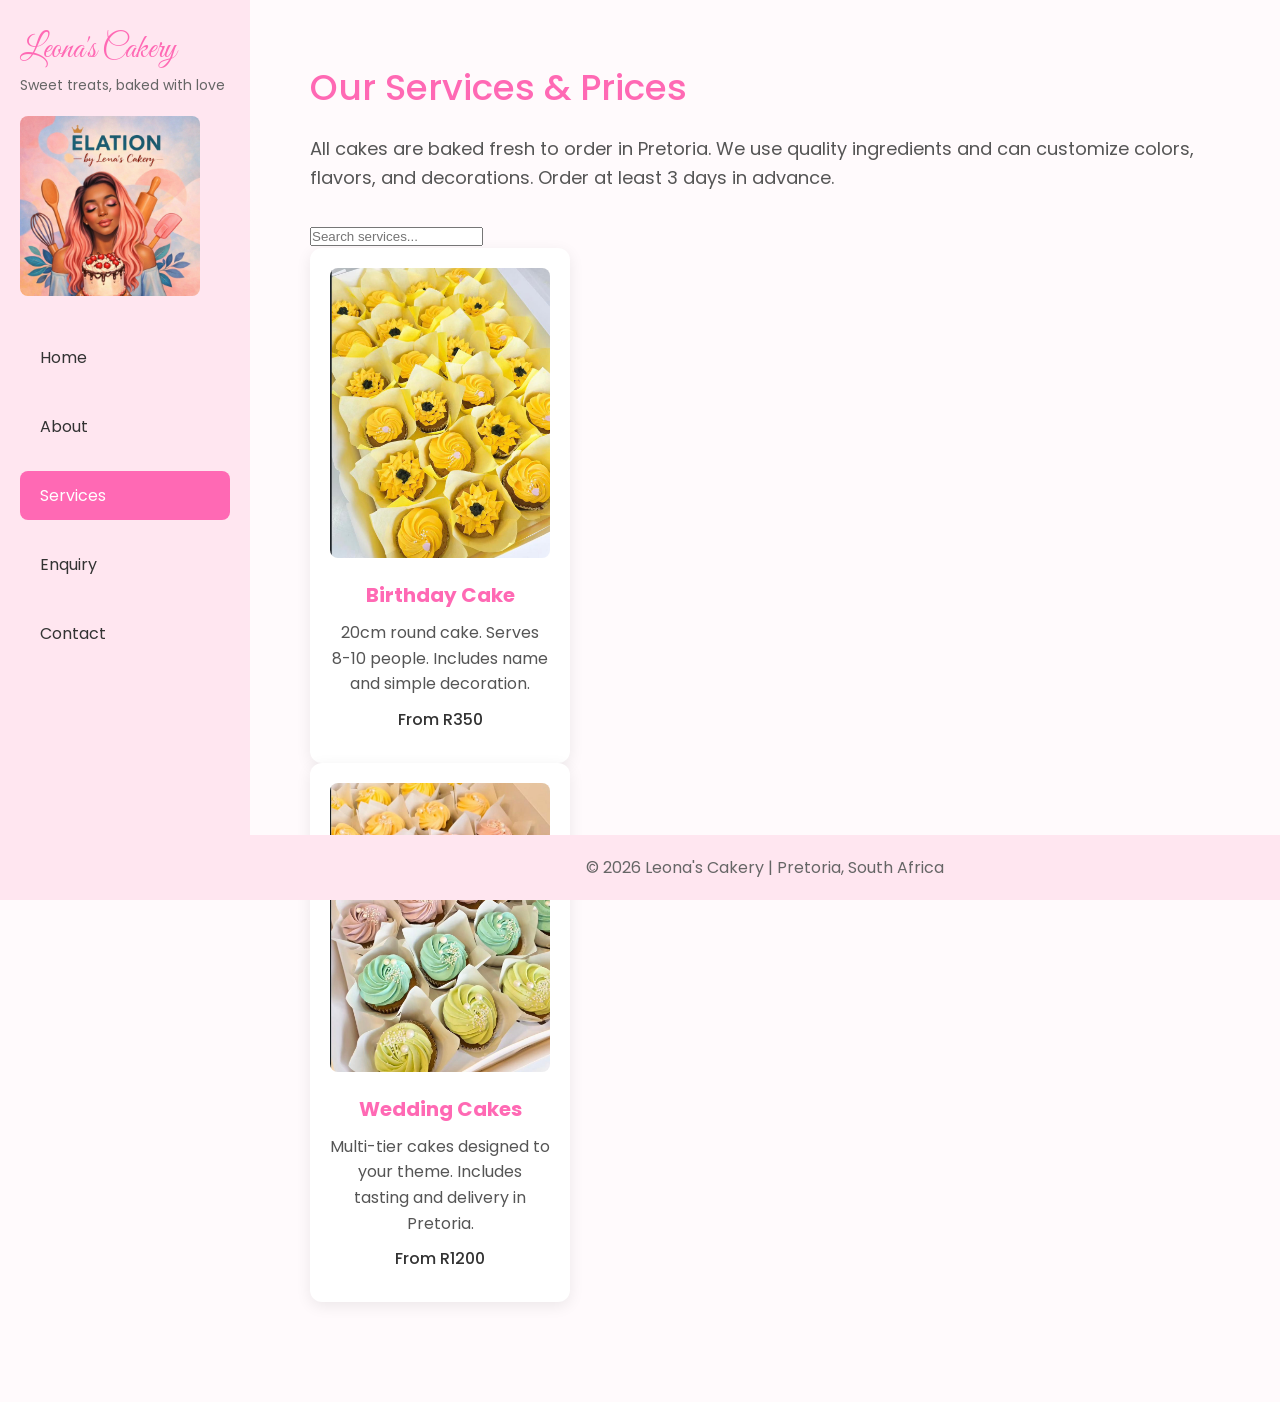
<file: Root folder ST10484528/services.html>
<!DOCTYPE html>
<html lang="en">
<head>
    <meta charset="UTF-8">
    <meta name="viewport" content="width=device-width, initial-scale=1.0">
    <title>Leona's Cakery - Services</title>
    <link rel="preconnect" href="https://fonts.googleapis.com">
    <link rel="preconnect" href="https://fonts.gstatic.com" crossorigin>
    <link href="https://fonts.googleapis.com/css2?family=Great+Vibes&family=Poppins:wght@300;400;500&display=swap" rel="stylesheet">
    
    <style>
        * {
            margin: 0;
            padding: 0;
            box-sizing: border-box;
        }

        body {
            font-family: 'Poppins', sans-serif;
            background-color: #fffafc;
            display: flex;
            color: #333;
        }

        /* 5.2: Header + Nav */
        .sidebar {
            width: 250px;
            background-color: #ffe6f0;
            height: 100vh;
            padding: 30px 20px;
            position: fixed;
        }

        .logo h1 {
            color: #FF69B4;
            font-family: 'Great Vibes', cursive;
            font-size: 32px;
            margin-bottom: 5px;
            font-weight: 400;
        }

        .logo p {
            color: #666;
            font-size: 14px;
            margin-bottom: 20px;
        }

        .logo-img {
            width: 100%;
            max-width: 180px;
            margin-bottom: 30px;
            border-radius: 8px;
        }

        nav ul {
            list-style: none;
        }

        nav ul li {
            margin-bottom: 20px;
        }

        nav ul li a {
            text-decoration: none;
            color: #333;
            font-weight: 400;
            padding: 12px 20px;
            display: block;
            border-radius: 8px;
            transition: all 0.3s ease;
        }

        nav ul li a:hover,
        nav ul li a.active {
            background-color: #FF69B4;
            color: white;
        }

        /* 5.2: Main + 5.3: Content */
        main {
            margin-left: 250px;
            padding: 60px;
            width: 100%;
            padding-bottom: 100px;
        }

        main section {
            max-width: 900px;
        }

        main h2 {
            font-size: 36px;
            color: #FF69B4;
            margin-bottom: 20px;
            font-weight: 500;
        }

        main p {
            font-size: 18px;
            line-height: 1.6;
            margin-bottom: 30px;
            color: #555;
        }

        .service-grid {
            display: flex;
            gap: 30px;
            flex-wrap: wrap;
            margin-top: 30px;
        }

        .service-card {
            background: white;
            border-radius: 12px;
            padding: 20px;
            width: 260px;
            box-shadow: 0 4px 15px rgba(0,0,0,0.08);
            text-align: center;
        }

        .service-card img {
            width: 100%;
            border-radius: 8px;
            margin-bottom: 15px;
        }

        .service-card h3 {
            color: #FF69B4;
            font-size: 20px;
            margin-bottom: 10px;
        }

        .service-card p {
            font-size: 16px;
            margin-bottom: 10px;
        }

        .price {
            font-weight: 500;
            color: #333;
            font-size: 18px;
        }

        /* 5.2: Footer */
        footer {
            margin-left: 250px;
            padding: 20px 60px;
            background-color: #ffe6f0;
            color: #666;
            text-align: center;
            position: fixed;
            bottom: 0;
            width: calc(100% - 250px);
        }
    </style>
</head>
<body>
    <!-- 5.2: Header Element -->
    <header>
        <div class="sidebar">
            <div class="logo">
                <h1>Leona's Cakery</h1>
                <p>Sweet treats, baked with love</p>
                <img src="Images/elation-logo.jpg" alt="Leona's Cakery Logo" class="logo-img">
            </div>
            <!-- 5.2: Nav Element -->
            <nav>
                <ul>
                    <li><a href="index.html">Home</a></li>
                    <li><a href="about.html">About</a></li>
                    <li><a href="services.html" class="active">Services</a></li>
                    <li><a href="enquiry.html">Enquiry</a></li>
                    <li><a href="contact.html">Contact</a></li>
                </ul>
            </nav>
        </div>
    </header>

    <!-- 5.2: Main Element + 5.3: Content -->
    <main>
        <section>
           <h2>Our Services & Prices</h2>
           <p>All cakes are baked fresh to order in Pretoria. We use quality ingredients and can customize colors, flavors, and decorations. Order at least 3 days in advance.</p>
           
           <input type="text" id="searchBox" placeholder="Search services...">
<div id="servicesList"></div> 
        </section>       
   

                <!-- Service 2 -->
                <div class="service-card">
                    <img src="Images/cupcake2.jpg" alt="Yellow themed cupcakes">
                    <h3>Birthday Cake</h3>
                    <p>20cm round cake. Serves 8-10 people. Includes name and simple decoration.</p>
                    <p class="price">From R350</p>
                </div>

                <!-- Service 3 -->
                <div class="service-card">
                    <img src="Images/cupcake3.jpg" alt="Pastel cupcakes with icing">
                    <h3>Wedding Cakes</h3>
                    <p>Multi-tier cakes designed to your theme. Includes tasting and delivery in Pretoria.</p>
                    <p class="price">From R1200</p>
                </div>
            </div>
        </section>

    </main>

    <!-- 5.2: Footer Element -->
    <footer>
        <p>&copy; 2026 Leona's Cakery | Pretoria, South Africa</p>
    </footer>
</body>
</html>
</file>
<file: CSS/style.css>
/* Leona's Cakery - Global Styles */
/* All 5 pages use this one file */

* {
    margin: 0;
    padding: 0;
    box-sizing: border-box;
}

body {
    font-family: 'Poppins', sans-serif;
    background-color: #fffafc;
    display: flex;
    color: #333;
}

/* 5.2: Sidebar Header + Navigation */
.sidebar {
    width: 250px;
    background-color: #ffe6f0;
    height: 100vh;
    padding: 30px 20px;
    position: fixed;
}

.logo h1 {
    color: #FF69B4;
    font-family: 'Great Vibes', cursive;
    font-size: 32px;
    margin-bottom: 5px;
    font-weight: 400;
}

.logo p {
    color: #666;
    font-size: 14px;
    margin-bottom: 20px;
}

.logo-img {
    width: 100%;
    max-width: 180px;
    margin-bottom: 30px;
    border-radius: 8px;
}

nav ul {
    list-style: none;
}

nav ul li {
    margin-bottom: 20px;
}

nav ul li a {
    text-decoration: none;
    color: #333;
    font-weight: 400;
    padding: 12px 20px;
    display: block;
    border-radius: 8px;
    transition: all 0.3s ease;
}

nav ul li a:hover,
nav ul li a.active {
    background-color: #FF69B4;
    color: white;
}

/* 5.2: Main Content Area */
main {
    margin-left: 250px;
    padding: 60px;
    width: 100%;
    padding-bottom: 100px;
}

main section {
    max-width: 900px;
}

main h2 {
    font-size: 36px;
    color: #FF69B4;
    margin-bottom: 20px;
    font-weight: 500;
}

main h3 {
    font-size: 22px;
    color: #FF69B4;
    margin: 30px 0 15px 0;
    font-weight: 500;
}

main p {
    font-size: 18px;
    line-height: 1.6;
    margin-bottom: 20px;
    color: #555;
}

/* Images - Used on all pages */
.hero-img,
.about-img,
.contact-img {
    width: 100%;
    max-width: 600px;
    border-radius: 12px;
    margin: 20px 0;
    box-shadow: 0 4px 15px rgba(0,0,0,0.1);
}

.img-row {
    display: flex;
    gap: 20px;
    flex-wrap: wrap;
}

.img-row img {
    width: 48%;
    max-width: 380px;
}

/* Services Page - Service Cards */
.service-grid {
    display: flex;
    gap: 30px;
    flex-wrap: wrap;
    margin-top: 30px;
}

.service-card {
    background: white;
    border-radius: 12px;
    padding: 20px;
    width: 260px;
    box-shadow: 0 4px 15px rgba(0,0,0,0.08);
    text-align: center;
}

.service-card img {
    width: 100%;
    border-radius: 8px;
    margin-bottom: 15px;
}

.service-card h3 {
    color: #FF69B4;
    font-size: 20px;
    margin-bottom: 10px;
}

.service-card p {
    font-size: 16px;
    margin-bottom: 10px;
}

.price {
    font-weight: 500;
    color: #333;
    font-size: 18px;
}

/* Contact Page */
.contact-details {
    background: white;
    padding: 30px;
    border-radius: 12px;
    margin-top: 20px;
    box-shadow: 0 4px 15px rgba(0,0,0,0.08);
}

.map-container {
    margin-top: 30px;
    border-radius: 12px;
    overflow: hidden;
    box-shadow: 0 4px 15px rgba(0,0,0,0.08);
}

.map-container iframe {
    width: 100%;
    height: 400px;
    border: 0;
}

/* Enquiry Page - Form */
form {
    background: white;
    padding: 30px;
    border-radius: 12px;
    box-shadow: 0 4px 15px rgba(0,0,0,0.08);
}

label {
    display: block;
    margin-bottom: 8px;
    font-weight: 500;
    color: #333;
}

input, select, textarea {
    width: 100%;
    padding: 12px;
    margin-bottom: 20px;
    border: 2px solid #ffe6f0;
    border-radius: 8px;
    font-family: 'Poppins', sans-serif;
    font-size: 16px;
}

input:focus, select:focus, textarea:focus {
    outline: none;
    border-color: #FF69B4;
}

button {
    background-color: #FF69B4;
    color: white;
    padding: 14px 30px;
    border: none;
    border-radius: 8px;
    font-size: 18px;
    font-weight: 500;
    cursor: pointer;
    transition: all 0.3s ease;
}

button:hover {
    background-color: #e055a0;
}

/* 5.2: Footer */
footer {
    margin-left: 250px;
    padding: 20px 60px;
    background-color: #ffe6f0;
    color: #666;
    text-align: center;
    position: fixed;
    bottom: 0;
    width: calc(100% - 250px);
}
</file>
<file: Root folder ST10484528/CSS/style.css>
/* Leona's Cakery - Global Styles */
/* All 5 pages use this one file */

* {
    margin: 0;
    padding: 0;
    box-sizing: border-box;
}

body {
    font-family: 'Poppins', sans-serif;
    background-color: #fffafc;
    display: flex;
    color: #333;
}

/* 5.2: Sidebar Header + Navigation */
.sidebar {
    width: 250px;
    background-color: #ffe6f0;
    height: 100vh;
    padding: 30px 20px;
    position: fixed;
}

.logo h1 {
    color: #FF69B4;
    font-family: 'Great Vibes', cursive;
    font-size: 32px;
    margin-bottom: 5px;
    font-weight: 400;
}

.logo p {
    color: #666;
    font-size: 14px;
    margin-bottom: 20px;
}

.logo-img {
    width: 100%;
    max-width: 180px;
    margin-bottom: 30px;
    border-radius: 8px;
}

nav ul {
    list-style: none;
}

nav ul li {
    margin-bottom: 20px;
}

nav ul li a {
    text-decoration: none;
    color: #333;
    font-weight: 400;
    padding: 12px 20px;
    display: block;
    border-radius: 8px;
    transition: all 0.3s ease;
}

nav ul li a:hover,
nav ul li a.active {
    background-color: #FF69B4;
    color: white;
}

/* 5.2: Main Content Area */
main {
    margin-left: 250px;
    padding: 60px;
    width: 100%;
    padding-bottom: 100px;
}

main section {
    max-width: 900px;
}

main h2 {
    font-size: 36px;
    color: #FF69B4;
    margin-bottom: 20px;
    font-weight: 500;
}

main h3 {
    font-size: 22px;
    color: #FF69B4;
    margin: 30px 0 15px 0;
    font-weight: 500;
}

main p {
    font-size: 18px;
    line-height: 1.6;
    margin-bottom: 20px;
    color: #555;
}

/* Images - Used on all pages */
.hero-img,
.about-img,
.contact-img {
    width: 100%;
    max-width: 600px;
    border-radius: 12px;
    margin: 20px 0;
    box-shadow: 0 4px 15px rgba(0,0,0,0.1);
}

.img-row {
    display: flex;
    gap: 20px;
    flex-wrap: wrap;
}

.img-row img {
    width: 48%;
    max-width: 380px;
}

/* Services Page - Service Cards */
.service-grid {
    display: flex;
    gap: 30px;
    flex-wrap: wrap;
    margin-top: 30px;
}

.service-card {
    background: white;
    border-radius: 12px;
    padding: 20px;
    width: 260px;
    box-shadow: 0 4px 15px rgba(0,0,0,0.08);
    text-align: center;
}

.service-card img {
    width: 100%;
    border-radius: 8px;
    margin-bottom: 15px;
}

.service-card h3 {
    color: #FF69B4;
    font-size: 20px;
    margin-bottom: 10px;
}

.service-card p {
    font-size: 16px;
    margin-bottom: 10px;
}

.price {
    font-weight: 500;
    color: #333;
    font-size: 18px;
}

/* Contact Page */
.contact-details {
    background: white;
    padding: 30px;
    border-radius: 12px;
    margin-top: 20px;
    box-shadow: 0 4px 15px rgba(0,0,0,0.08);
}

.map-container {
    margin-top: 30px;
    border-radius: 12px;
    overflow: hidden;
    box-shadow: 0 4px 15px rgba(0,0,0,0.08);
}

.map-container iframe {
    width: 100%;
    height: 400px;
    border: 0;
}

/* Enquiry Page - Form */
form {
    background: white;
    padding: 30px;
    border-radius: 12px;
    box-shadow: 0 4px 15px rgba(0,0,0,0.08);
}

label {
    display: block;
    margin-bottom: 8px;
    font-weight: 500;
    color: #333;
}

input, select, textarea {
    width: 100%;
    padding: 12px;
    margin-bottom: 20px;
    border: 2px solid #ffe6f0;
    border-radius: 8px;
    font-family: 'Poppins', sans-serif;
    font-size: 16px;
}

input:focus, select:focus, textarea:focus {
    outline: none;
    border-color: #FF69B4;
}

button {
    background-color: #FF69B4;
    color: white;
    padding: 14px 30px;
    border: none;
    border-radius: 8px;
    font-size: 18px;
    font-weight: 500;
    cursor: pointer;
    transition: all 0.3s ease;
}

button:hover {
    background-color: #e055a0;
}

/* 5.2: Footer */
footer {
    margin-left: 250px;
    padding: 20px 60px;
    background-color: #ffe6f0;
    color: #666;
    text-align: center;
    position: fixed;
    bottom: 0;
    width: calc(100% - 250px);
}

        /* 5.2: Header + Nav */
        .sidebar {
            width: 250px;
            background-color: #ffe6f0;
            height: 100vh;
            padding: 30px 20px;
            position: fixed;
        }

        .logo p {
            color: #666;
            font-size: 14px;
            margin-bottom: 20px;
        }

        .logo-img {
            width: 100%;
            max-width: 180px;
            margin-bottom: 30px;
            border-radius: 8px;
        }

        nav ul {
            list-style: none;
        }

        nav ul li {
            margin-bottom: 20px;
        }

        nav ul li a {
            text-decoration: none;
            color: #333;
            font-weight: 400;
            padding: 12px 20px;
            display: block;
            border-radius: 8px;
            transition: all 0.3s ease;
        }

        nav ul li a:hover,
        nav ul li a.active {
            background-color: #FF69B4;
            color: white;
        }

        /* 5.2: Main + 5.3: Content */
        main {
            margin-left: 250px;
            padding: 60px;
            width: 100%;
            padding-bottom: 100px;
        }

        main section {
            max-width: 800px;
        }

        main h2 {
            font-size: 36px;
            color: #FF69B4;
            margin-bottom: 20px;
            font-weight: 500;
        }

        main h3 {
            font-size: 24px;
            color: #FF69B4;
            margin: 30px 0 15px 0;
            font-weight: 500;
        }

        main p {
            font-size: 18px;
            line-height: 1.6;
            margin-bottom: 20px;
            color: #555;
        }

        .about-img {
            width: 100%;
            max-width: 600px;
            border-radius: 12px;
            margin: 20px 0;
            box-shadow: 0 4px 15px rgba(0,0,0,0.1);
        }

        /* 5.2: Footer */
        footer {
            margin-left: 250px;
            padding: 20px 60px;
            background-color: #ffe6f0;
            color: #666;
            text-align: center;
            position: fixed;
            bottom: 0;
            width: calc(100% - 250px);
        }

        
        * {
            margin: 0;
            padding: 0;
            box-sizing: border-box;
        }

        body {
            font-family: 'Poppins', sans-serif;
            background-color: #fffafc;
            display: flex;
            color: #333;
        }

        .sidebar {
            width: 250px;
            background-color: #ffe6f0;
            height: 100vh;
            padding: 30px 20px;
            position: fixed;
        }

        .logo h1 {
            color: #FF69B4;
            font-family: 'Great Vibes', cursive;
            font-size: 32px;
            margin-bottom: 5px;
            font-weight: 400;
        }

        .logo p {
            color: #666;
            font-size: 14px;
            margin-bottom: 20px;
        }

        .logo-img {
            width: 100%;
            max-width: 180px;
            margin-bottom: 30px;
            border-radius: 8px;
        }

        nav ul {
            list-style: none;
        }

        nav ul li {
            margin-bottom: 20px;
        }

        nav ul li a {
            text-decoration: none;
            color: #333;
            font-weight: 400;
            padding: 12px 20px;
            display: block;
            border-radius: 8px;
            transition: all 0.3s ease;
        }

        nav ul li a:hover,
        nav ul li a.active {
            background-color: #FF69B4;
            color: white;
        }

        main {
            margin-left: 250px;
            padding: 60px;
            width: 100%;
            padding-bottom: 100px;
        }

        main section {
            max-width: 800px;
        }

        main h2 {
            font-size: 36px;
            color: #FF69B4;
            margin-bottom: 20px;
            font-weight: 500;
        }

        main h3 {
            font-size: 22px;
            color: #FF69B4;
            margin: 30px 0 15px 0;
            font-weight: 500;
        }

        main p {
            font-size: 18px;
            line-height: 1.6;
            margin-bottom: 15px;
            color: #555;
        }

        .contact-img {
            width: 100%;
            max-width: 500px;
            border-radius: 12px;
            margin: 20px 0;
            box-shadow: 0 4px 15px rgba(0,0,0,0.1);
        }

        .contact-details {
            background: white;
            padding: 30px;
            border-radius: 12px;
            margin-top: 20px;
            box-shadow: 0 4px 15px rgba(0,0,0,0.08);
        }

        .map-container {
            margin-top: 30px;
            border-radius: 12px;
            overflow: hidden;
            box-shadow: 0 4px 15px rgba(0,0,0,0.08);
        }

        .map-container iframe {
            width: 100%;
            height: 400px;
            border: 0;
        }

        footer {
            margin-left: 250px;
            padding: 20px 60px;
            background-color: #ffe6f0;
            color: #666;
            text-align: center;
            position: fixed;
            bottom: 0;
            width: calc(100% - 250px);
        }

        
        * {
            margin: 0;
            padding: 0;
            box-sizing: border-box;
        }

        body {
            font-family: 'Poppins', sans-serif;
            display: flex;
            background-color: #FFF8F5;
            color: #333;
        }

        /* Pink sidebar - same as other pages */
        .sidebar {
            width: 220px;
            background-color: #FFE6EE;
            height: 100vh;
            padding: 30px 20px;
            position: fixed;
        }

        .logo h1 {
            color: #FF69B4;
            font-family: 'Great Vibes', cursive;
            font-size: 32px;
            margin-bottom: 5px;
            font-weight: 400;
        }

        .logo p {
            color: #666;
            font-size: 14px;
            margin-bottom: 40px;
        }

        .sidebar nav ul {
            list-style: none;
        }

        .sidebar nav ul li {
            margin-bottom: 20px;
        }

        .sidebar nav ul li a {
            text-decoration: none;
            color: #333;
            font-weight: 400;
            padding: 12px 20px;
            display: block;
            border-radius: 8px;
            transition: all 0.3s ease;
        }

        .sidebar nav ul li a.active,
        .sidebar nav ul li a:hover {
            background-color: #FF69B4;
            color: white;
        }

        /* Main content */
        .main-content {
            margin-left: 220px;
            padding: 40px;
            width: calc(100% - 220px);
        }

        .inquiry-section h1 {
            font-size: 36px;
            margin-bottom: 15px;
            color: #222;
        }

        .inquiry-section > p {
            line-height: 1.7;
            color: #555;
            margin-bottom: 30px;
            max-width: 700px;
        }

        /* Form styling */
        .inquiry-form {
            background: white;
            padding: 30px;
            border-radius: 12px;
            box-shadow: 0 4px 15px rgba(0,0,0,0.08);
            max-width: 600px;
            border-top: 5px solid #D4AF37;
        }

        .form-group {
            margin-bottom: 20px;
        }

        .form-group label {
            display: block;
            margin-bottom: 8px;
            font-weight: 600;
            color: #444;
        }

        .form-group input,
        .form-group select,
        .form-group textarea {
            width: 100%;
            padding: 12px;
            border: 2px solid #FFE6EE;
            border-radius: 8px;
            font-family: 'Poppins', sans-serif;
            font-size: 14px;
            transition: border-color 0.3s ease;
        }

        .form-group input:focus,
        .form-group select:focus,
        .form-group textarea:focus {
            outline: none;
            border-color: #FF69B4;
        }

        .form-group textarea {
            resize: vertical;
            min-height: 100px;
        }

        .submit-btn {
            background-color: #FF69B4;
            color: white;
            border: none;
            padding: 14px 30px;
            border-radius: 8px;
            font-size: 16px;
            font-weight: 600;
            cursor: pointer;
            transition: background-color 0.3s ease;
            width: 100%;
        }

        .submit-btn:hover {
            background-color: #ff4fa7;
        }

        /* Mobile responsive */
        @media (max-width: 768px) {
            .sidebar {
                width: 100%;
                height: auto;
                position: relative;
            }
            
            .main-content {
                margin-left: 0;
                width: 100%;
                padding: 20px;
            }
        }
    
        * {
            margin: 0;
            padding: 0;
            box-sizing: border-box;
        }

        body {
            font-family: 'Poppins', sans-serif;
            background-color: #fffafc;
            display: flex;
            color: #333;
        }

        /* 5.2: Header + Nav */
        .sidebar {
            width: 250px;
            background-color: #ffe6f0;
            height: 100vh;
            padding: 30px 20px;
            position: fixed;
        }

        .logo h1 {
            color: #FF69B4;
            font-family: 'Great Vibes', cursive;
            font-size: 32px;
            margin-bottom: 5px;
            font-weight: 400;
        }

        .logo p {
            color: #666;
            font-size: 14px;
            margin-bottom: 20px;
        }

        .logo-img {
            width: 100%;
            max-width: 180px;
            margin-bottom: 30px;
            border-radius: 8px;
        }

        nav ul {
            list-style: none;
        }

        nav ul li {
            margin-bottom: 20px;
        }

        nav ul li a {
            text-decoration: none;
            color: #333;
            font-weight: 400;
            padding: 12px 20px;
            display: block;
            border-radius: 8px;
            transition: all 0.3s ease;
        }

        nav ul li a:hover,
        nav ul li a.active {
            background-color: #FF69B4;
            color: white;
        }

        /* 5.2: Main + 5.3: Content */
        main {
            margin-left: 250px;
            padding: 60px;
            width: 100%;
            padding-bottom: 100px;
        }

        main section {
            max-width: 900px;
        }

        main h2 {
            font-size: 36px;
            color: #FF69B4;
            margin-bottom: 20px;
            font-weight: 500;
        }

        main p {
            font-size: 18px;
            line-height: 1.6;
            margin-bottom: 30px;
            color: #555;
        }

        .service-grid {
            display: flex;
            gap: 30px;
            flex-wrap: wrap;
            margin-top: 30px;
        }

        .service-card {
            background: white;
            border-radius: 12px;
            padding: 20px;
            width: 260px;
            box-shadow: 0 4px 15px rgba(0,0,0,0.08);
            text-align: center;
        }

        .service-card img {
            width: 100%;
            border-radius: 8px;
            margin-bottom: 15px;
        }

        .service-card h3 {
            color: #FF69B4;
            font-size: 20px;
            margin-bottom: 10px;
        }

        .service-card p {
            font-size: 16px;
            margin-bottom: 10px;
        }

        .price {
            font-weight: 500;
            color: #333;
            font-size: 18px;
        }

        /* 5.2: Footer */
        footer {
            margin-left: 250px;
            padding: 20px 60px;
            background-color: #ffe6f0;
            color: #666;
            text-align: center;
            position: fixed;
            bottom: 0;
            width: calc(100% - 250px);
        }

        /* ===== 2.3 Apply Typography Styles ===== */
h1, h2, h3, h4 {
    font-family: 'Great Vibes', cursive;
    font-weight: 400;
    letter-spacing: 1px;
    color: #ff69b4;
    margin-bottom: 15px;
}
...rest of the code
/* ===== 2.4 Create a Layout Structure ===== */

/* Make the body a flex container for sidebar + main content */
body {
    display: flex;
    min-height: 100vh;
}

/* Sidebar layout */
.sidebar {
    width: 250px;
    display: flex;
    flex-direction: column;
    align-items: center;
    padding: 20px;
    position: fixed;
    left: 0;
    top: 0;
    height: 100vh;
    background-color: #ffe6f0;
}

/* Main content area next to sidebar */
.main-content {
    margin-left: 250px;
    flex: 1;
    padding: 40px 60px;
    display: flex;
    flex-direction: column;
    gap: 30px;
}

/* Flexbox for cards/sections */
.card-container {
    display: flex;
    flex-wrap: wrap;
    gap: 20px;
    justify-content: flex-start;
}

.card {
    flex: 1 1 300px;
    display: flex;
    flex-direction: column;
}
/* ===== 2.5 Apply Visual Styles ===== */

/* Style the sidebar and cards */
.sidebar {
    background-color: #ffe6f0;
    border-right: 3px solid #ff69b4;
    box-shadow: 2px 0 8px rgba(0, 0, 0, 0.1);
}

.main-content section {
    background-color: #fff;
    border: 1px solid #ffd6e8;
    border-radius: 12px;
    padding: 25px;
    box-shadow: 0 4px 12px rgba(0, 0, 0, 0.08);
    transition: transform 0.2s ease, box-shadow 0.2s ease;
}

.main-content section:hover {
    transform: translateY(-5px);
    box-shadow: 0 8px 20px rgba(255, 105, 180, 0.25);
}

/* Style the navigation links */
.sidebar nav ul li a {
    color: #333;
    padding: 10px 15px;
    border-radius: 8px;
    display: block;
    transition: all 0.3s ease;
}

.sidebar nav ul li a:hover {
    background-color: #ff69b4;
    color: #fff;
}

.sidebar nav ul li a:active {
    background-color: #e055a0;
}

.sidebar nav ul li a:focus {
    outline: 2px solid #ff69b4;
    outline-offset: 2px;
}

/* Style images and footer */
.img-row img {
    border: 3px solid #ffd6e8;
    border-radius: 10px;
    box-shadow: 0 3px 10px rgba(0, 0, 0, 0.1);
    transition: transform 0.3s ease;
}

.img-row img:hover {
    transform: scale(1.05);
}

footer {
    background-color: #ffe6f0;
    color: #333;
    text-align: center;
    padding: 20px;
    border-top: 2px solid #ff69b4;
}
/* ===== 3.1 Responsive Design - Breakpoints ===== */

/* Tablet: 768px and below */
@media (max-width: 768px) {
    body {
        flex-direction: column;
    }

    .sidebar {
        position: relative;
        width: 100%;
        height: auto;
        border-right: none;
        border-bottom: 3px solid #ff69b4;
        flex-direction: row;
        justify-content: space-around;
        padding: 15px;
    }

    .sidebar nav ul {
        display: flex;
        flex-direction: row;
        gap: 10px;
    }

    .main-content {
        margin-left: 0;
        padding: 30px 20px;
    }

    h1 {
        font-size: 1.8rem;
    }

    h2 {
        font-size: 1.4rem;
    }
}

/* Mobile: 480px and below */
@media (max-width: 480px) {
    .sidebar {
        flex-direction: column;
        align-items: center;
    }

    .sidebar nav ul {
        flex-direction: column;
        align-items: center;
        width: 100%;
    }

    .sidebar nav ul li a {
        width: 100%;
        text-align: center;
    }

    .main-content {
        padding: 20px 15px;
    }

    .img-row {
        flex-direction: column;
    }

    .img-row img {
        width: 100%;
    }

    h1 {
        font-size: 1.5rem;
    }

    h2 {
        font-size: 1.2rem;
    }

    p {
        font-size: 0.95rem;
    }
}
.accordion {
  margin-top: 20px;
}

.accordion-btn {
  width: 100%;
  text-align: left;
  padding: 15px;
  cursor: pointer;
  border: none;
  background: #f1f1f1;
  font-size: 16px;
  font-weight: bold;
  border-bottom: 1px solid #ddd;
}

.accordion-btn:hover {
  background: #e2e2e2;
}

.accordion-content {
  max-height: 0;
  overflow: hidden;
  transition: max-height 0.3s ease-out;
  padding: 0 15px;
  background: #fafafa;
}

.accordion-content p {
  margin: 15px 0;
}
.visually-hidden {
  position: absolute;
  width: 1px;
  height: 1px;
  padding: 0;
  margin: -1px;
  overflow: hidden;
  clip: rect(0, 0, 0, 0);
  white-space: nowrap;
  border: 0;
}
form {
  display: flex;
  flex-direction: column;
  gap: 12px;
  max-width: 600px;
  margin: 20px auto;
}

input, select, textarea, button {
  padding: 10px;
  border: 1px solid #ccc;
  border-radius: 6px;
}

.error {
  color: red;
  font-size: 0.9rem;
}
</file>
